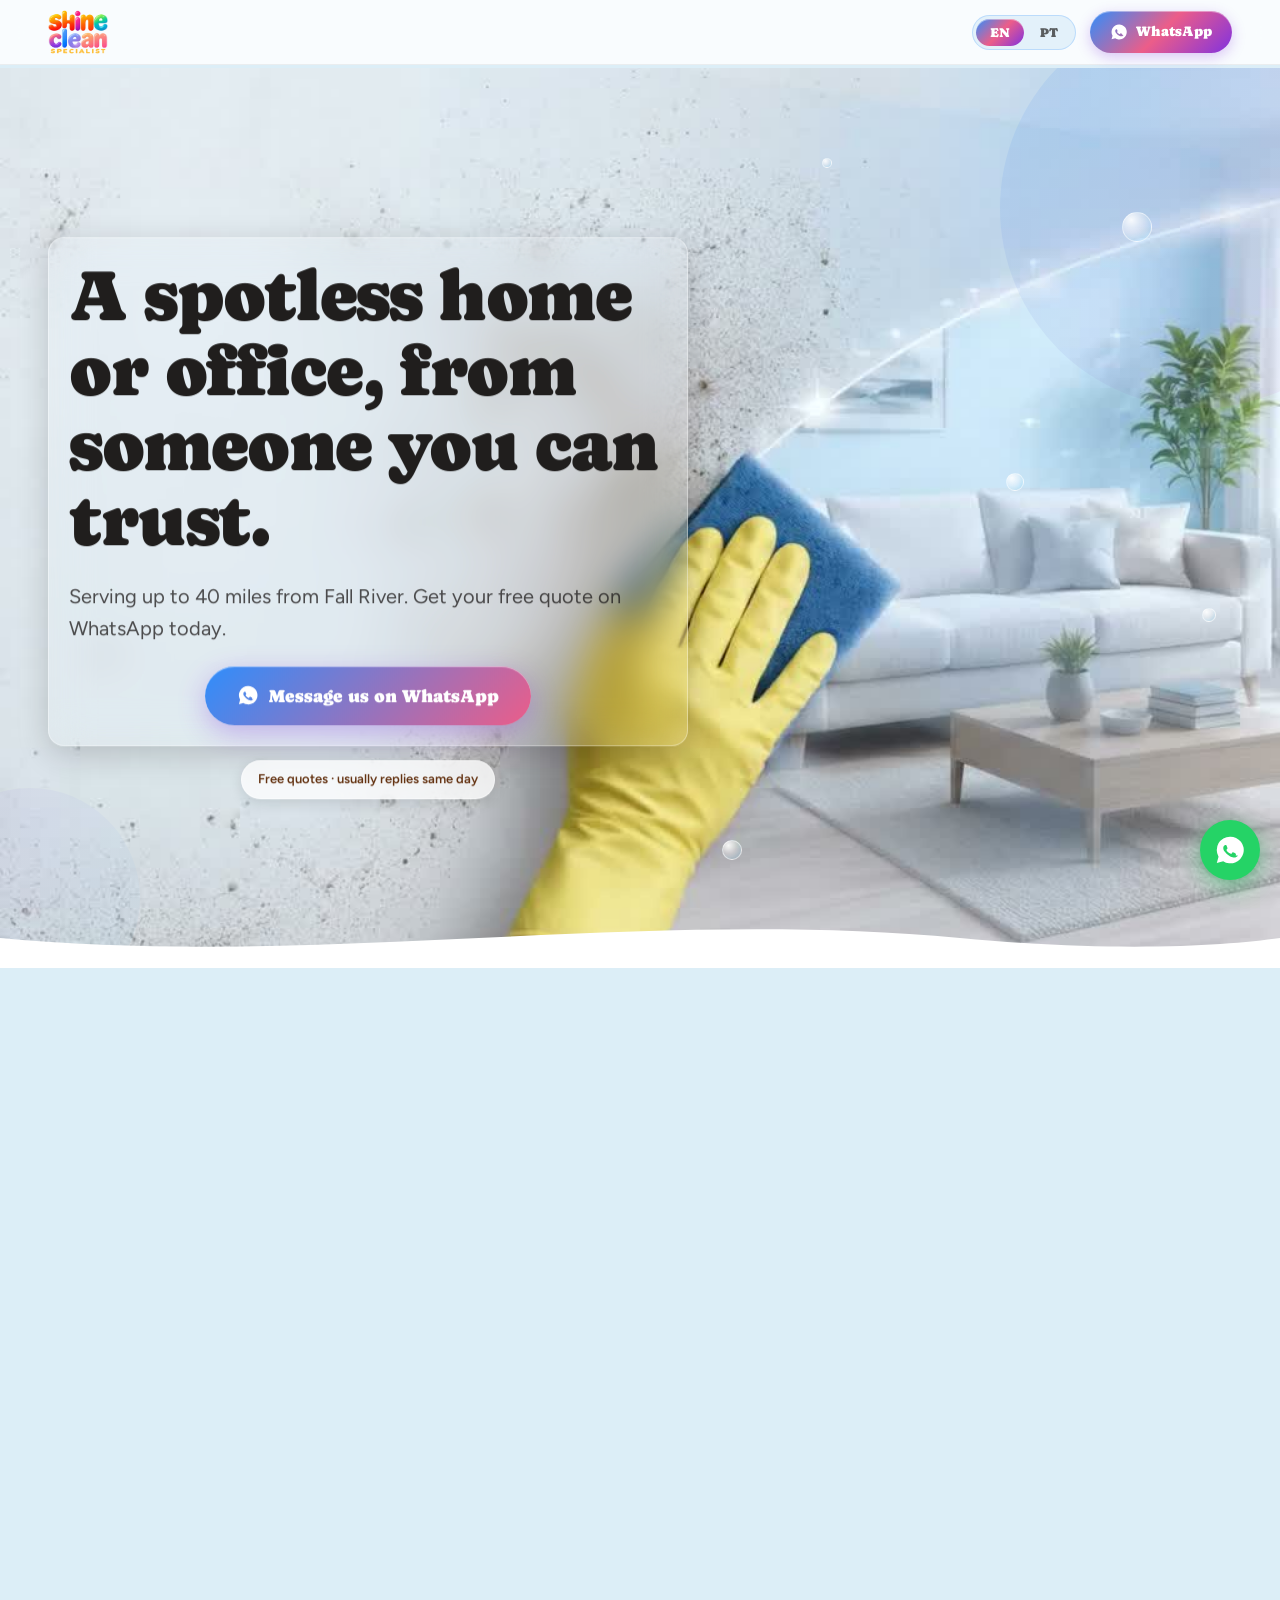
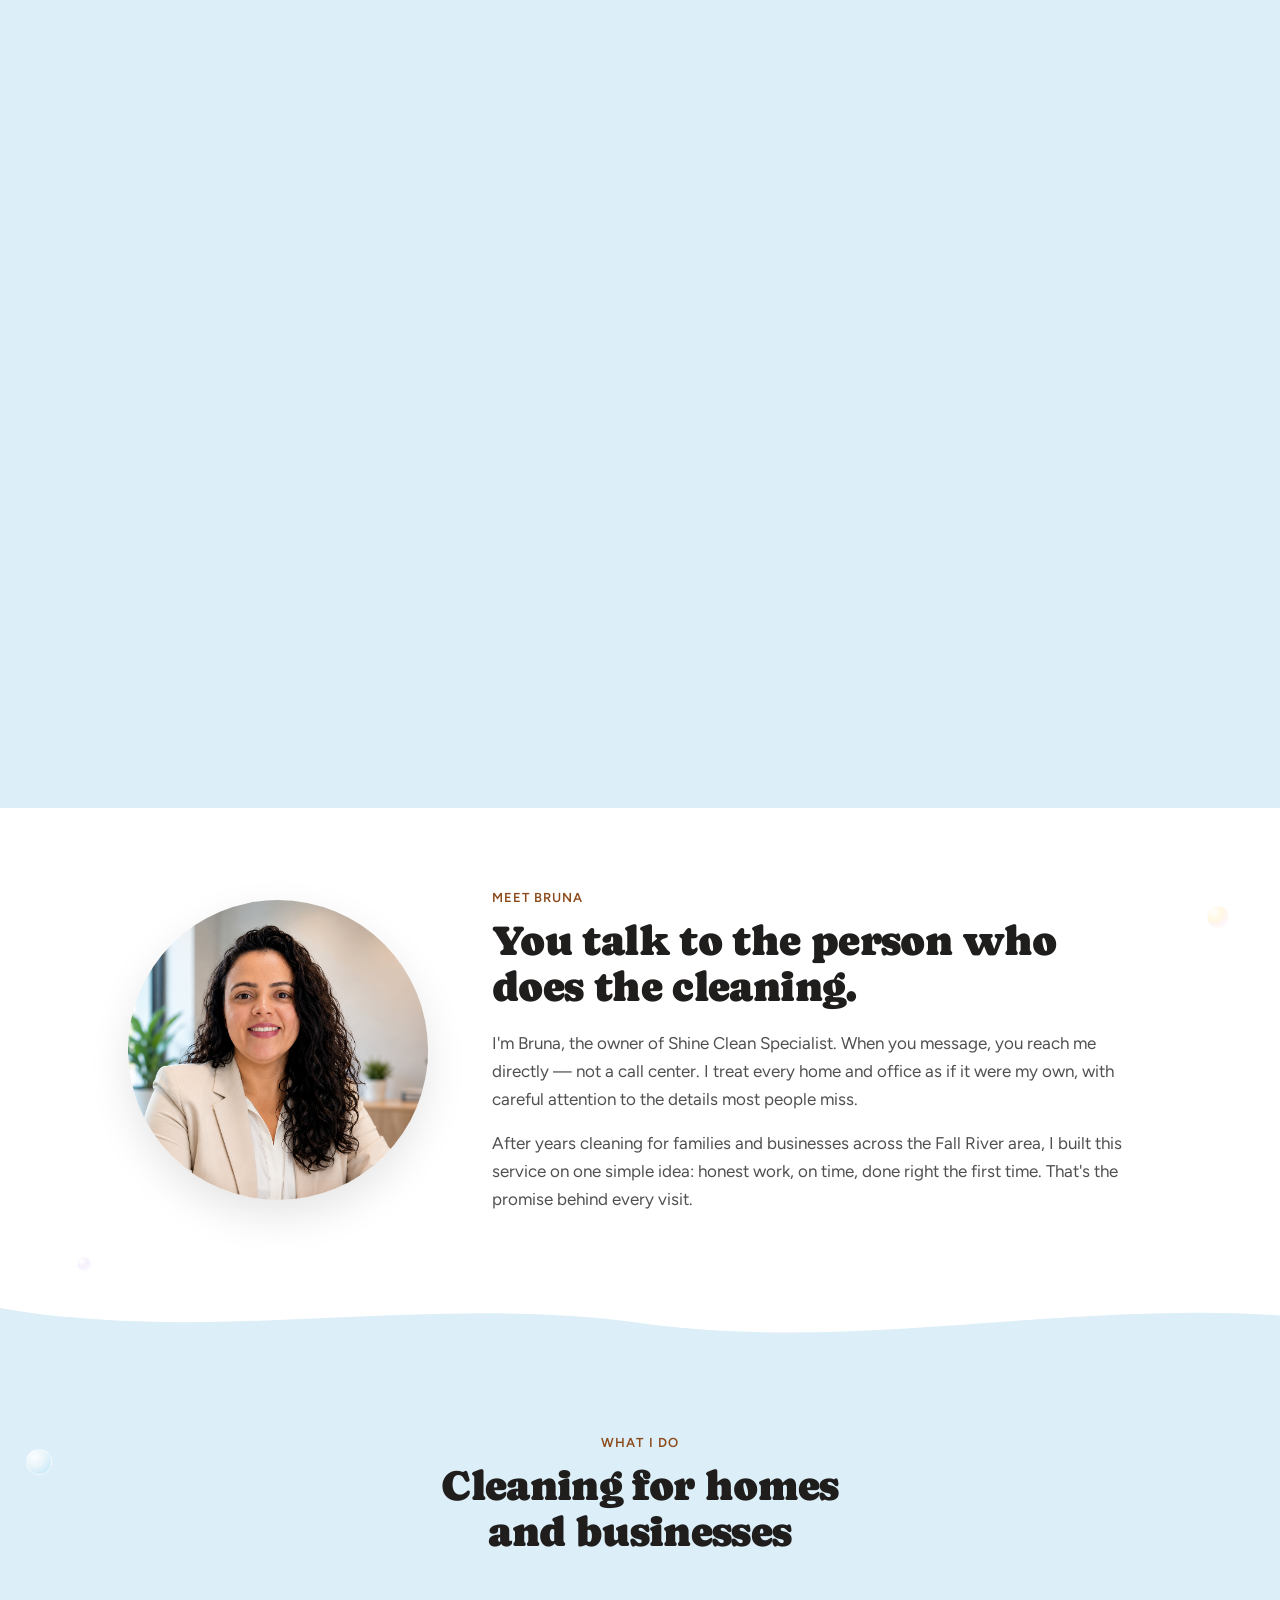
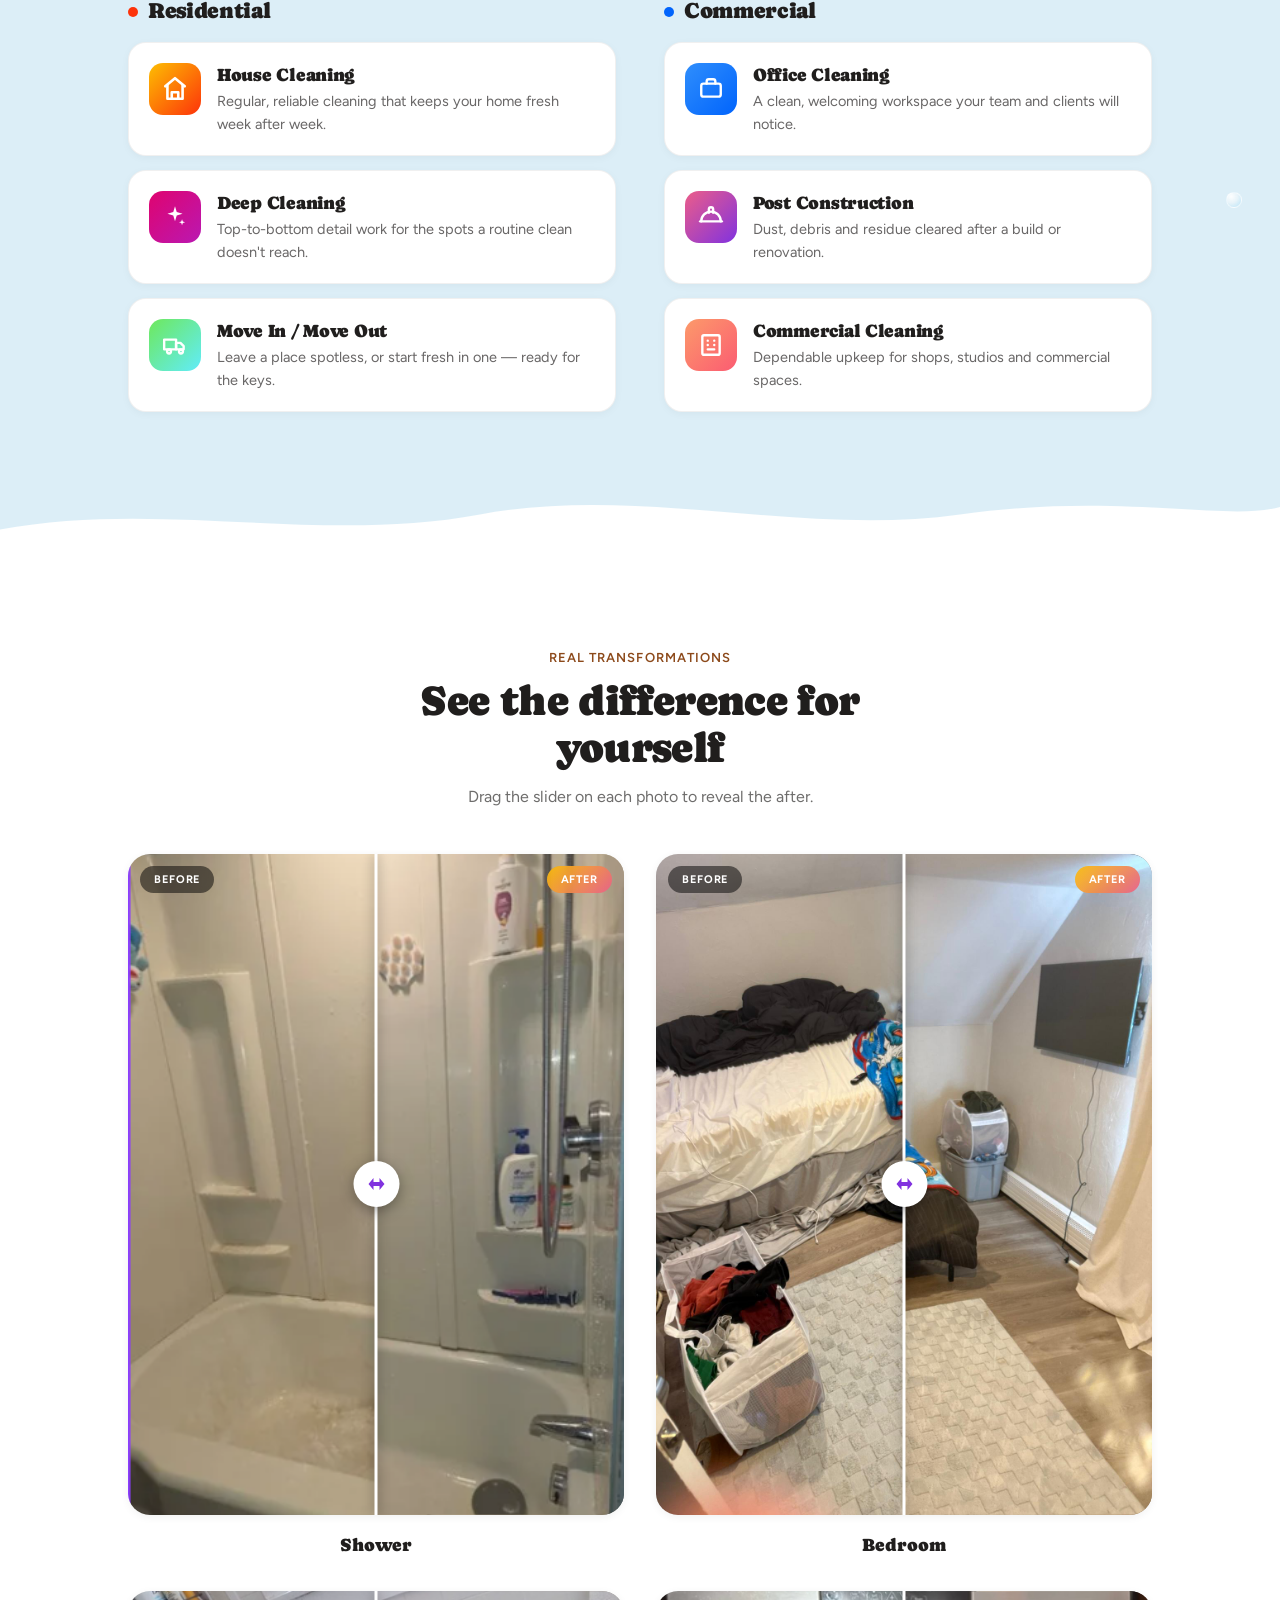
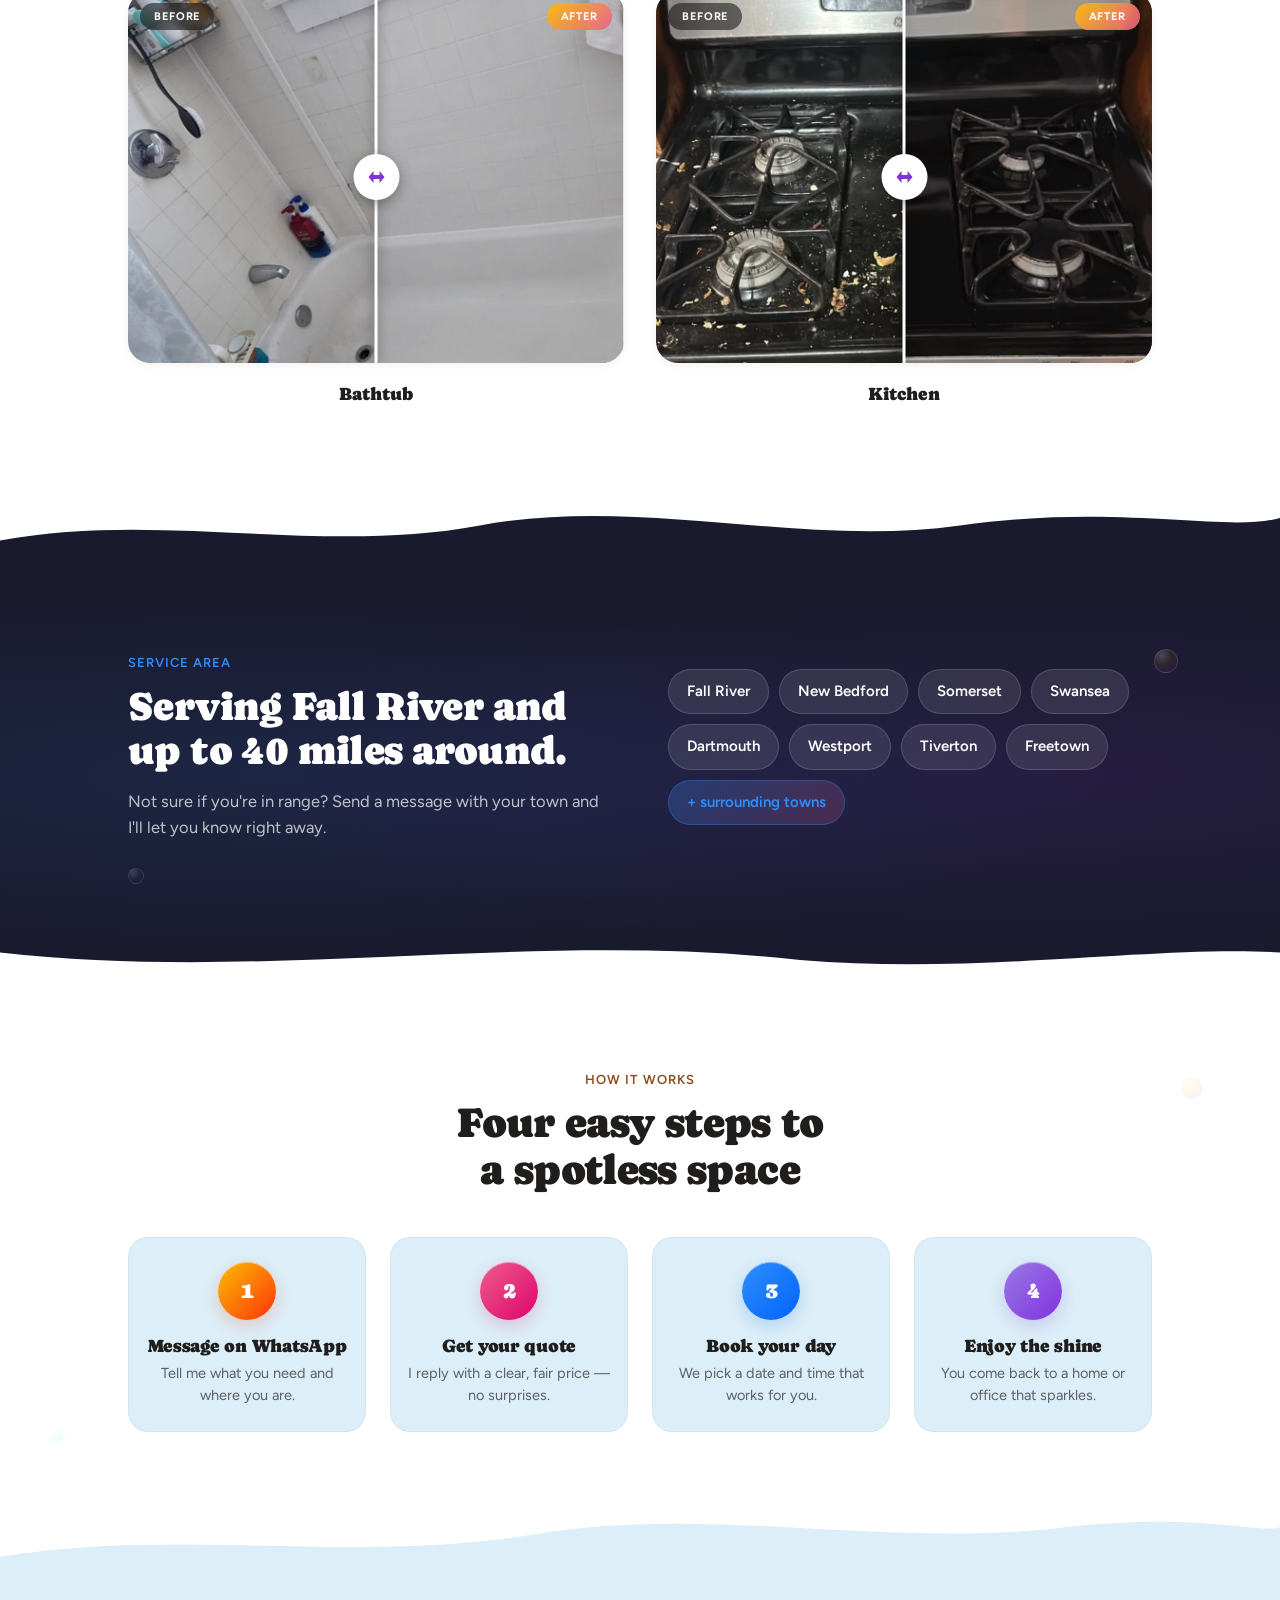
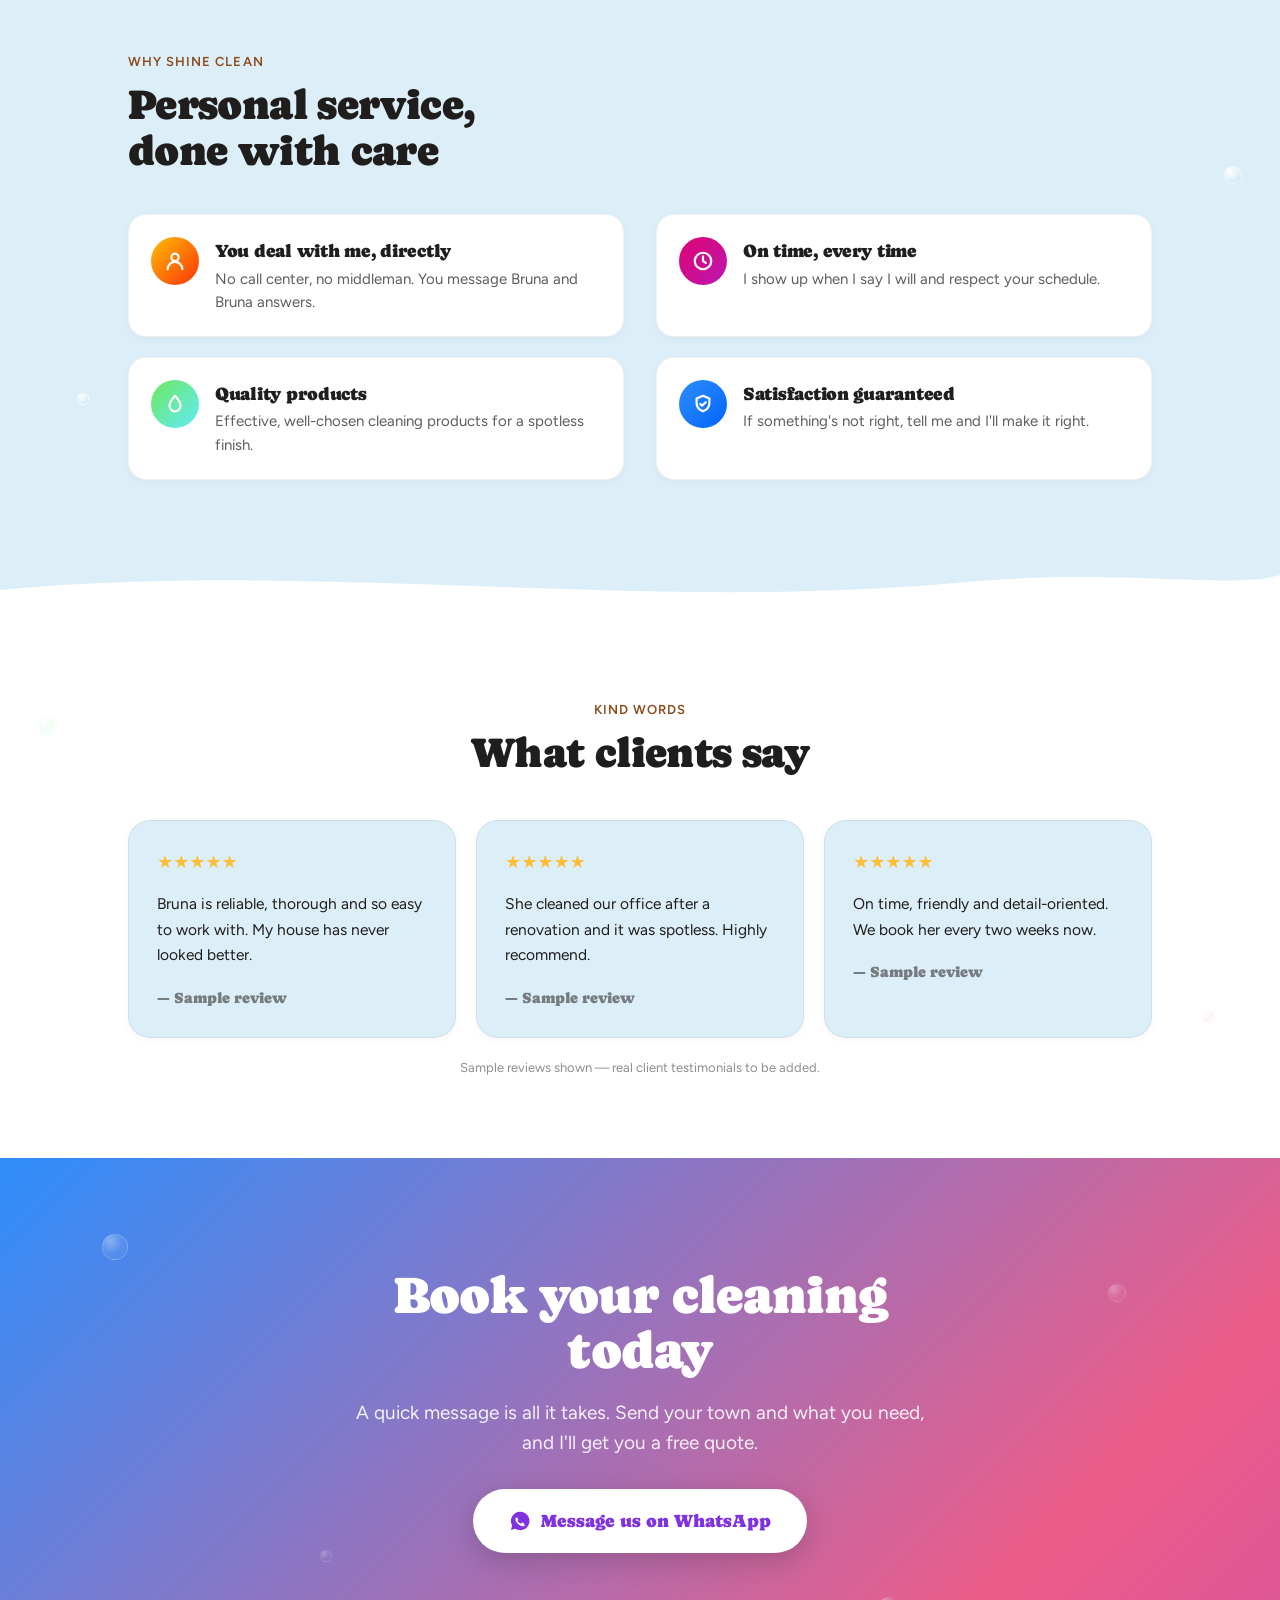
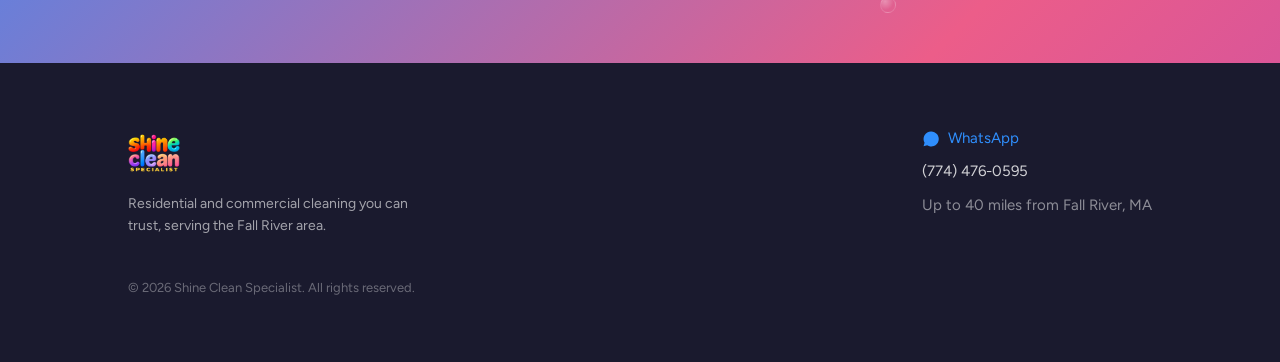
<file: shine-clean-site/index.html>
<!DOCTYPE html>
<html lang="en">
<head>
<meta charset="UTF-8" />
<meta name="viewport" content="width=device-width, initial-scale=1" />
<title>Shine Clean Specialist | House &amp; Office Cleaning in Fall River, MA</title>
<meta name="description" content="Residential and commercial cleaning in Fall River, MA and up to 40 miles around. Deep cleaning, move in/out, office and post-construction cleaning. Get a free quote on WhatsApp." />
<link rel="canonical" href="https://shinecleanner.vercel.app/" />
<link rel="icon" type="image/png" href="uploads/LOGOBRUN-SHINECLEANNER.png" />

<meta property="og:type" content="business.business" />
<meta property="og:title" content="Shine Clean Specialist | Fall River, MA" />
<meta property="og:description" content="Residential and commercial cleaning in Fall River, MA. Free quotes on WhatsApp." />
<meta property="og:image" content="https://shinecleanner.vercel.app/uploads/LOGOBRUN-SHINECLEANNER.png" />
<meta property="og:url" content="https://shinecleanner.vercel.app/" />
<meta name="twitter:card" content="summary" />

<link rel="stylesheet" href="_ds/organic-413876d9-bc78-4ee4-a8d6-60491a8e091c/styles.css" />
<script src="image-slot.js"></script>

<script type="application/ld+json">
{
  "@context": "https://schema.org",
  "@type": "HousekeepingService",
  "name": "Shine Clean Specialist",
  "image": "uploads/LOGOBRUN-SHINECLEANNER.png",
  "telephone": "+1-774-476-0595",
  "areaServed": "Within 40 miles of Fall River, MA",
  "address": { "@type": "PostalAddress", "addressLocality": "Fall River", "addressRegion": "MA", "addressCountry": "US" },
  "url": "https://shinecleanspecialist.com",
  "priceRange": "$$",
  "makesOffer": [
    {"@type":"Offer","itemOffered":{"@type":"Service","name":"House Cleaning"}},
    {"@type":"Offer","itemOffered":{"@type":"Service","name":"Deep Cleaning"}},
    {"@type":"Offer","itemOffered":{"@type":"Service","name":"Move In / Move Out Cleaning"}},
    {"@type":"Offer","itemOffered":{"@type":"Service","name":"Office Cleaning"}},
    {"@type":"Offer","itemOffered":{"@type":"Service","name":"Post Construction Cleaning"}},
    {"@type":"Offer","itemOffered":{"@type":"Service","name":"Commercial Cleaning"}}
  ]
}
</script>

<style>
:root {
  --color-bg: #DCEEF7;
  --color-surface: #E3F1FA;
  --color-divider: rgba(47, 142, 252, 0.22);
}
html { scroll-behavior: smooth; }
@media (prefers-reduced-motion: reduce) { html { scroll-behavior: auto; } }
body { margin: 0; overflow-x: hidden; }
.sc a { color: var(--color-accent-700); text-underline-offset: 3px; }
.sc a:hover { color: var(--color-accent-800); }
@keyframes bub1 { 0%,100% { transform: translateY(0) scale(1); } 50% { transform: translateY(-20px) scale(1.06); } }
@keyframes bub2 { 0%,100% { transform: translateY(0) rotate(0); } 50% { transform: translateY(-14px) rotate(8deg); } }
@keyframes bub3 { 0%,100% { transform: translateY(0) scale(1); } 50% { transform: translateY(-24px) scale(0.94); } }
@keyframes gshift { 0% { background-position: 0% 50%; } 50% { background-position: 100% 50%; } 100% { background-position: 0% 50%; } }
@keyframes fadeUp { from { opacity: 0; transform: translateY(28px); } to { opacity: 1; transform: translateY(0); } }
@keyframes shimmer { 0% { transform: translateX(-100%); } 100% { transform: translateX(100%); } }
.sc .fade-in { opacity: 0; transform: translateY(28px); transition: opacity 0.7s ease, transform 0.7s ease; }
.sc .fade-in.visible { opacity: 1; transform: translateY(0); }
.sc .svc-card { transition: transform 0.25s ease, box-shadow 0.25s ease; }
.sc .svc-card:hover { transform: translateY(-4px); box-shadow: 0 12px 32px rgba(0,0,0,0.1); }
.sc .step-item { transition: transform 0.25s ease; }
.sc .step-item:hover { transform: translateY(-6px); }
.sc .town-pill { transition: transform 0.2s ease, box-shadow 0.2s ease; }
.sc .town-pill:hover { transform: scale(1.06); box-shadow: 0 4px 12px rgba(0,0,0,0.08); }
@media (max-width: 860px) {
  .sc .g2, .sc .g3, .sc .g4, .sc .about-g, .sc .area-g { grid-template-columns: 1fr !important; }
}
@media (max-width: 860px) and (min-width: 561px) {
  .sc .g4 { grid-template-columns: 1fr 1fr !important; }
}


/* The badge and floating bubbles were tuned as warm gold/pink washes
   for the old tan background — translucent warm-on-cool blue reads as
   a muddy, dirty tint. Re-tint them cool/glassy so they read as soap
   bubbles and a clean chip instead, without touching the brand CTA
   gradient itself (kept 100% faithful to the logo). */
#hero span[style*="rgba(253,190,2,0.18)"] {
  background: rgba(255, 255, 255, 0.75) !important;
  box-shadow: 0 1px 4px rgba(47, 142, 252, 0.15);
}
#hero div[style*="animation: bub"],
#services div[style*="animation: bub"],
#why div[style*="animation: bub"] {
  background: radial-gradient(circle at 30% 25%, rgba(255,255,255,0.9), rgba(255,255,255,0.35) 45%, rgba(151,224,255,0.2) 75%, transparent) !important;
  border-color: rgba(255,255,255,0.55) !important;
}
[data-lang-btn] {
  border: 0;
  cursor: pointer;
  font-family: var(--font-heading);
  font-size: 13px;
  padding: 6px 14px;
  border-radius: 999px;
  transition: all .15s;
  background: transparent; color: color-mix(in srgb, var(--color-text) 70%, transparent);
}
[data-lang-btn][aria-pressed="true"] { background: linear-gradient(135deg, #2F8EFC, #EC5D89, #8132DF); color: #fff; box-shadow: inset 0 1px 0 rgba(255,255,255,0.4); }

/* Scroll progress bar — thin candy-gradient stripe pinned above the nav */
#scroll-progress {
  position: fixed; top: 0; left: 0; height: 3px; width: 0%;
  background: linear-gradient(90deg, #2F8EFC, #EC5D89, #8132DF);
  z-index: 100; pointer-events: none;
  transition: width 0.08s linear;
}
@media (prefers-reduced-motion: reduce) { #scroll-progress { transition: none; } }

/* Nav is now position:fixed — reserve space so hero content isn't hidden. */
body { padding-top: 68px; }

/* Hero scroll-scrubbed frame sequence: #hero-scrub is tall so scrolling
   through it drives the frame index; #hero-scrub-sticky pins in place
   for that scroll distance, then releases into the About section. */
#hero-scrub { position: relative; height: 260vh; }
#hero-scrub-sticky {
  position: sticky; top: 0; height: 100vh; height: 100dvh;
  overflow: hidden; background: var(--color-bg);
}
#hero-frame-img {
  position: absolute; inset: 0; width: 100%; height: 100%;
  object-fit: cover; z-index: 0;
}
@media (prefers-reduced-motion: reduce) {
  #hero-scrub { height: auto; }
  #hero-scrub-sticky { position: relative; height: auto; min-height: 100vh; min-height: 100dvh; }
}

/* Floating WhatsApp button — always visible, tap-friendly, doesn't obscure content */
#wa-float {
  position: fixed; bottom: 20px; right: 20px; z-index: 90;
  display: grid; place-items: center;
  width: 60px; height: 60px; border-radius: 999px;
  background: #25D366; color: #fff; text-decoration: none;
  box-shadow: 0 8px 24px rgba(37, 211, 102, 0.45), 0 2px 6px rgba(0,0,0,0.15);
  transition: transform 0.2s ease, box-shadow 0.2s ease;
}
#wa-float:hover {
  transform: translateY(-2px) scale(1.05);
  box-shadow: 0 12px 30px rgba(37, 211, 102, 0.55), 0 4px 10px rgba(0,0,0,0.2);
}
#wa-float:focus-visible { outline: 3px solid #fff; outline-offset: 3px; }
#wa-float svg { width: 32px; height: 32px; fill: #fff; }
@media (prefers-reduced-motion: no-preference) {
  #wa-float {
    animation: wa-pulse 2.6s ease-in-out infinite;
  }
  @keyframes wa-pulse {
    0%, 100% { box-shadow: 0 8px 24px rgba(37, 211, 102, 0.45), 0 2px 6px rgba(0,0,0,0.15), 0 0 0 0 rgba(37, 211, 102, 0.5); }
    70% { box-shadow: 0 8px 24px rgba(37, 211, 102, 0.45), 0 2px 6px rgba(0,0,0,0.15), 0 0 0 14px rgba(37, 211, 102, 0); }
  }
}
@media (max-width: 480px) {
  #wa-float { width: 56px; height: 56px; bottom: 16px; right: 16px; }
  #wa-float svg { width: 28px; height: 28px; }
}

/* Before/After slider */
#transformations .ba-grid { display: grid; grid-template-columns: repeat(2, minmax(0, 1fr)); gap: 32px; }
@media (max-width: 720px) { #transformations .ba-grid { grid-template-columns: 1fr; gap: 24px; } }
.ba-item { display: flex; flex-direction: column; gap: 12px; margin: 0; }
.ba {
  position: relative; overflow: hidden;
  border-radius: 22px;
  box-shadow: 0 2px 8px rgba(0,0,0,0.06);
  cursor: ew-resize; user-select: none;
  touch-action: pan-y;
  background: #eee;
  --pos: 50%;
  transition: box-shadow 0.25s ease;
}
.ba:hover { box-shadow: 0 12px 32px rgba(0,0,0,0.14); }
.ba img { display: block; width: 100%; height: 100%; object-fit: cover; pointer-events: none; }
.ba-layer { position: absolute; inset: 0; }
.ba-after { clip-path: inset(0 0 0 var(--pos)); }
.ba-handle {
  position: absolute; top: 0; bottom: 0;
  left: var(--pos); width: 3px;
  background: #fff;
  box-shadow: 0 0 12px rgba(0,0,0,0.5);
  transform: translateX(-50%);
  pointer-events: none;
}
.ba-knob {
  position: absolute; top: 50%; left: 50%;
  transform: translate(-50%, -50%);
  width: 46px; height: 46px; border-radius: 50%;
  background: #fff;
  box-shadow: 0 4px 14px rgba(0,0,0,0.35);
  display: grid; place-items: center;
  color: #8132DF;
}
.ba-knob svg { width: 24px; height: 24px; fill: currentColor; }
.ba-badge {
  position: absolute; top: 12px;
  padding: 5px 14px; border-radius: 999px;
  font-family: var(--font-body); font-weight: 700;
  font-size: 11px; letter-spacing: 0.08em; text-transform: uppercase;
  color: #fff; pointer-events: none;
  backdrop-filter: blur(6px);
  -webkit-backdrop-filter: blur(6px);
  background: rgba(0,0,0,0.5);
}
.ba-badge-before { left: 12px; }
.ba-badge-after { right: 12px; background: linear-gradient(135deg, rgba(253,190,2,0.9), rgba(236,93,137,0.9)); }
.ba-caption { font-family: var(--font-heading); font-size: 18px; text-align: center; color: var(--color-text); }
</style>
</head>
<body>
<div id="scroll-progress" aria-hidden="true"></div>
<div class="sc" style="color: var(--color-text); font-family: var(--font-body); min-height: 100vh;">

  <!-- NAV -->
  <nav style="position: fixed; top: 0; left: 0; right: 0; z-index: 40; display: flex; align-items: center; justify-content: space-between; gap: 16px; padding: 2px clamp(16px, 4vw, 48px); background: rgba(255,255,255,0.82); backdrop-filter: blur(14px); border-bottom: 1px solid rgba(0,0,0,0.06);">
    <a href="#top" style="display: flex; align-items: center; gap: 10px; text-decoration: none;">
      <img src="uploads/LOGOBRUN-SHINECLEANNER.png" alt="Shine Clean Specialist" style="height: 60px; width: auto; display: block;" />
    </a>
    <div style="display: flex; align-items: center; gap: 14px;">
      <div role="group" aria-label="Language" style="display: inline-flex; padding: 3px; gap: 2px; border-radius: 999px; background: var(--color-surface); border: 1px solid var(--color-divider);">
        <button type="button"  data-lang-btn="en" aria-pressed="true"  type="button">EN</button>
        <button type="button"  data-lang-btn="pt" aria-pressed="false"  type="button">PT</button>
      </div>
      <a href="#" data-wa-href="1" target="_blank" rel="noopener"  style="display: inline-flex; align-items: center; gap: 8px; padding: 10px 20px; border-radius: 999px; color: #fff; font-family: var(--font-heading); font-size: 14px; text-decoration: none; background: linear-gradient(135deg, #2F8EFC, #EC5D89, #8132DF); box-shadow: 0 4px 14px rgba(129,50,223,0.28), inset 0 1px 0 rgba(255,255,255,0.4);">
        <svg viewBox="0 0 24 24" width="18" height="18" fill="currentColor" aria-hidden="true"><path d="M12 2a10 10 0 0 0-8.6 15l-1.3 4.7 4.8-1.3A10 10 0 1 0 12 2zm5.9 14.2c-.25.7-1.45 1.34-2 1.42-.53.08-1.2.11-1.94-.12a15 15 0 0 1-1.76-.65 11.5 11.5 0 0 1-4.4-3.9c-.33-.44-.85-1.28-.85-2.44 0-1.16.6-1.73.82-1.97a.86.86 0 0 1 .62-.29h.44c.14 0 .33-.05.52.4.2.48.66 1.66.72 1.78.06.12.1.26.02.42-.08.16-.12.26-.24.4l-.36.42c-.12.12-.24.25-.1.49.13.24.6.98 1.28 1.59.88.78 1.62 1.02 1.86 1.14.24.12.38.1.52-.06.14-.16.6-.7.76-.94.16-.24.32-.2.54-.12.22.08 1.4.66 1.64.78.24.12.4.18.46.28.06.1.06.58-.19 1.28z"/></svg>
        <span><span data-i18n="navCta"></span></span>
      </a>
    </div>
  </nav>

  <!-- ═══ SECTION 1: HERO — warm cream bg ═══ -->
  <span id="top"></span>
  <section id="hero" style="position: relative;">
    <div id="hero-scrub">
      <div id="hero-scrub-sticky">
        <img id="hero-frame-img" src="uploads/hero-frames/frame-001.jpg" alt="" aria-hidden="true">
        <!-- Decorative gradient circles -->
        <div style="position: absolute; right: -120px; top: -60px; width: 400px; height: 400px; border-radius: 50%; background: linear-gradient(135deg, rgba(47,142,252,0.12), rgba(236,93,137,0.08)); pointer-events: none;"></div>
        <div style="position: absolute; left: -80px; bottom: -40px; width: 220px; height: 220px; border-radius: 50%; background: linear-gradient(135deg, rgba(129,50,223,0.06), rgba(97,236,250,0.06)); pointer-events: none;"></div>
        <!-- Soap bubbles -->
        <div style="position: absolute; right: 10%; top: 16%; width: 30px; height: 30px; border-radius: 50%; background: radial-gradient(circle at 30% 25%, rgba(255,255,255,0.8), rgba(253,190,2,0.15) 40%, rgba(236,93,137,0.1) 70%, rgba(129,50,223,0.06)); border: 1px solid rgba(255,255,255,0.4); animation: bub1 5s ease-in-out infinite; pointer-events: none;"></div>
        <div style="position: absolute; right: 20%; top: 45%; width: 18px; height: 18px; border-radius: 50%; background: radial-gradient(circle at 30% 25%, rgba(255,255,255,0.7), rgba(110,232,91,0.1) 40%, rgba(97,236,250,0.08) 70%, transparent); border: 1px solid rgba(255,255,255,0.3); animation: bub2 6.5s ease-in-out infinite 0.8s; pointer-events: none;"></div>
        <div style="position: absolute; right: 5%; top: 60%; width: 14px; height: 14px; border-radius: 50%; background: radial-gradient(circle at 30% 25%, rgba(255,255,255,0.6), rgba(236,93,137,0.1) 50%, transparent); border: 1px solid rgba(255,255,255,0.25); animation: bub3 7s ease-in-out infinite 1.5s; pointer-events: none;"></div>
        <div style="position: absolute; left: 12%; top: 28%; width: 22px; height: 22px; border-radius: 50%; background: radial-gradient(circle at 30% 25%, rgba(255,255,255,0.7), rgba(129,50,223,0.08) 40%, rgba(97,236,250,0.06) 70%, transparent); border: 1px solid rgba(255,255,255,0.3); animation: bub2 7.5s ease-in-out infinite 0.5s; pointer-events: none;"></div>
        <div style="position: absolute; right: 35%; top: 10%; width: 10px; height: 10px; border-radius: 50%; background: radial-gradient(circle at 30% 25%, rgba(255,255,255,0.7), rgba(253,190,2,0.12) 50%, transparent); border: 1px solid rgba(255,255,255,0.2); animation: bub1 8s ease-in-out infinite 2.2s; pointer-events: none;"></div>
        <div style="position: absolute; right: 42%; bottom: 12%; width: 20px; height: 20px; border-radius: 50%; background: radial-gradient(circle at 30% 25%, rgba(255,255,255,0.65), rgba(253,190,2,0.08) 40%, rgba(236,93,137,0.06) 70%, transparent); border: 1px solid rgba(255,255,255,0.25); animation: bub3 6s ease-in-out infinite 3s; pointer-events: none;"></div>
        <div style="max-width: 1120px; margin: 0 auto; padding: 0 clamp(20px, 5vw, 48px); position: absolute; left: 0; top: 50%; width: 100%; transform: translateY(-50%); z-index: 1;">
          <div style="max-width: 640px; background: rgba(255,255,255,0.16); backdrop-filter: blur(20px) saturate(130%); -webkit-backdrop-filter: blur(20px) saturate(130%); border: 1px solid rgba(255,255,255,0.35); border-radius: 16px; padding: clamp(14px, 2vw, 20px); box-shadow: 0 8px 32px rgba(0,0,0,0.18);">
            <h1 style="font-family: var(--font-heading); font-size: clamp(40px, 6.5vw, 72px); line-height: 1.04; margin: 0; letter-spacing: -0.02em;"><span data-i18n="heroHeadline"></span></h1>
            <p style="font-size: clamp(17px, 2vw, 20px); line-height: 1.6; margin: 22px 0 0; max-width: 46ch; color: color-mix(in srgb, var(--color-text) 78%, transparent);"><span data-i18n="heroSub"></span></p>
            <div style="display: flex; flex-wrap: wrap; gap: 14px; margin-top: 22px; align-items: center; justify-content: center;">
              <a href="#" data-wa-href="1" target="_blank" rel="noopener"  style="display: inline-flex; align-items: center; gap: 10px; padding: 16px 32px; border-radius: 999px; color: #fff; font-family: var(--font-heading); font-size: 18px; text-decoration: none; background: linear-gradient(135deg, #2F8EFC, #EC5D89, #8132DF); background-size: 200% 200%; animation: gshift 4s ease infinite; box-shadow: 0 8px 28px rgba(129,50,223,0.32), inset 0 1px 0 rgba(255,255,255,0.45); position: relative; overflow: hidden;">
                <svg viewBox="0 0 24 24" width="22" height="22" fill="currentColor" aria-hidden="true"><path d="M12 2a10 10 0 0 0-8.6 15l-1.3 4.7 4.8-1.3A10 10 0 1 0 12 2zm5.9 14.2c-.25.7-1.45 1.34-2 1.42-.53.08-1.2.11-1.94-.12a15 15 0 0 1-1.76-.65 11.5 11.5 0 0 1-4.4-3.9c-.33-.44-.85-1.28-.85-2.44 0-1.16.6-1.73.82-1.97a.86.86 0 0 1 .62-.29h.44c.14 0 .33-.05.52.4.2.48.66 1.66.72 1.78.06.12.1.26.02.42-.08.16-.12.26-.24.4l-.36.42c-.12.12-.24.25-.1.49.13.24.6.98 1.28 1.59.88.78 1.62 1.02 1.86 1.14.24.12.38.1.52-.06.14-.16.6-.7.76-.94.16-.24.32-.2.54-.12.22.08 1.4.66 1.64.78.24.12.4.18.46.28.06.1.06.58-.19 1.28z"/></svg>
                <span><span data-i18n="heroCta"></span></span>
              </a>
            </div>
          </div>
          <div style="max-width: 640px; text-align: center; margin-top: 14px;">
            <span data-i18n="heroNote" style="display: inline-flex; align-items: center; padding: 8px 16px; border-radius: 999px; background: rgba(255,255,255,0.75); backdrop-filter: blur(8px); -webkit-backdrop-filter: blur(8px); border: 1px solid rgba(255,255,255,0.45); box-shadow: 0 4px 14px rgba(0,0,0,0.12); font-size: 13px; font-weight: 600; color: var(--color-accent-800);"></span>
          </div>
        </div>
        <!-- Wave divider hero → about -->
        <svg viewBox="0 0 1440 80" preserveAspectRatio="none" style="display: block; width: 100%; height: 60px; position: absolute; left: 0; bottom: 0; z-index: 1;">
          <path d="M0,40 C360,80 720,0 1080,40 C1260,60 1380,50 1440,40 L1440,80 L0,80Z" fill="#ffffff"/>
        </svg>
      </div>
    </div>
  </section>

  <!-- ═══ SECTION 2: ABOUT — white bg ═══ -->
  <section id="about" style="background: #ffffff; position: relative;">
    <div style="position: absolute; right: 4%; top: 18%; width: 22px; height: 22px; border-radius: 50%; background: radial-gradient(circle at 30% 25%, rgba(255,255,255,0.7), rgba(253,190,2,0.12) 40%, rgba(236,93,137,0.06) 70%, transparent); border: 1px solid rgba(255,255,255,0.3); animation: bub2 7s ease-in-out infinite 0.5s; pointer-events: none;"></div>
    <div style="position: absolute; left: 6%; bottom: 15%; width: 14px; height: 14px; border-radius: 50%; background: radial-gradient(circle at 30% 25%, rgba(255,255,255,0.6), rgba(129,50,223,0.08) 50%, transparent); border: 1px solid rgba(255,255,255,0.2); animation: bub1 6s ease-in-out infinite 1.8s; pointer-events: none;"></div>
    <div class="about-g fade-in" style="max-width: 1120px; margin: 0 auto; padding: clamp(48px, 7vw, 80px) clamp(20px, 5vw, 48px); display: grid; grid-template-columns: 300px minmax(0,1fr); gap: clamp(28px, 5vw, 64px); align-items: center;">
      <figure style="margin: 0; width: min(300px, 100%); aspect-ratio: 1; border-radius: 999px; overflow: hidden; box-shadow: 0 16px 40px rgba(0,0,0,0.1); justify-self: center;">
        <img src="uploads/Bruna.png" alt="Bruna — owner of Shine Clean Specialist" loading="lazy" decoding="async" style="width:100%;height:100%;object-fit:cover;object-position:center 28%;display:block;">
      </figure>
      <div>
        <span style="display: block; font-size: 13px; letter-spacing: 0.08em; text-transform: uppercase; font-weight: 600; color: var(--color-accent-700); margin-bottom: 10px;"><span data-i18n="aboutKicker"></span></span>
        <h2 style="font-family: var(--font-heading); font-size: clamp(28px, 3.5vw, 42px); line-height: 1.1; margin: 0 0 18px; letter-spacing: -0.015em;"><span data-i18n="aboutTitle"></span></h2>
        <p style="font-size: 17px; line-height: 1.65; margin: 0 0 16px; color: color-mix(in srgb, var(--color-text) 78%, transparent);"><span data-i18n="aboutP1"></span></p>
        <p style="font-size: 17px; line-height: 1.65; margin: 0; color: color-mix(in srgb, var(--color-text) 78%, transparent);"><span data-i18n="aboutP2"></span></p>
      </div>
    </div>
    <!-- Wave divider about → services -->
    <svg viewBox="0 0 1440 80" preserveAspectRatio="none" style="display: block; width: 100%; height: 60px;">
      <path d="M0,20 C240,70 480,0 720,40 C960,80 1200,10 1440,30 L1440,80 L0,80Z" fill="var(--color-bg)"/>
    </svg>
  </section>

  <!-- ═══ SECTION 3: SERVICES — cream bg ═══ -->
  <section id="services" style="background: var(--color-bg); position: relative;">
    <div style="position: absolute; left: 2%; top: 12%; width: 26px; height: 26px; border-radius: 50%; background: radial-gradient(circle at 30% 25%, rgba(255,255,255,0.7), rgba(110,232,91,0.1) 40%, rgba(97,236,250,0.06) 70%, transparent); border: 1px solid rgba(255,255,255,0.3); animation: bub3 6.5s ease-in-out infinite; pointer-events: none;"></div>
    <div style="position: absolute; right: 3%; top: 55%; width: 16px; height: 16px; border-radius: 50%; background: radial-gradient(circle at 30% 25%, rgba(255,255,255,0.6), rgba(236,93,137,0.08) 50%, transparent); border: 1px solid rgba(255,255,255,0.25); animation: bub1 7.5s ease-in-out infinite 1.2s; pointer-events: none;"></div>
    <div style="max-width: 1120px; margin: 0 auto; padding: clamp(48px, 7vw, 80px) clamp(20px, 5vw, 48px);">
      <div class="fade-in" style="text-align: center; max-width: 40ch; margin: 0 auto 44px;">
        <span style="display: block; font-size: 13px; letter-spacing: 0.08em; text-transform: uppercase; font-weight: 600; color: var(--color-accent-700); margin-bottom: 10px;"><span data-i18n="svcKicker"></span></span>
        <h2 style="font-family: var(--font-heading); font-size: clamp(28px, 3.5vw, 42px); line-height: 1.1; margin: 0; letter-spacing: -0.015em;"><span data-i18n="svcTitle"></span></h2>
      </div>
      <div class="g2 fade-in" style="display: grid; grid-template-columns: 1fr 1fr; gap: clamp(24px, 4vw, 48px);">
        <div>
          <h3 style="font-family: var(--font-heading); font-size: 22px; margin: 0 0 18px; display: flex; align-items: center; gap: 10px;"><span style="width: 10px; height: 10px; border-radius: 50%; background: #FD330A;"></span><span data-i18n="svcResidential"></span></h3>
          <div style="display: grid; gap: 14px;">
            <div class="svc-card" style="display: grid; grid-template-columns: 52px 1fr; gap: 16px; align-items: start; background: #ffffff; border: 1px solid rgba(0,0,0,0.06); border-radius: 18px; padding: 20px; box-shadow: 0 2px 8px rgba(0,0,0,0.04);">
              <span style="display: grid; place-items: center; width: 52px; height: 52px; border-radius: 14px; background: linear-gradient(135deg, #FDBE02, #FD330A); color: #fff;"><svg viewBox="0 0 24 24" width="26" height="26" fill="none" stroke="currentColor" stroke-width="2.4" stroke-linecap="round" stroke-linejoin="round"><path d="M3 9.5 12 2l9 7.5"/><path d="M5 8.5V21h14V8.5"/><path d="M9 21v-6h6v6"/></svg></span>
              <div><h4 style="font-family: var(--font-heading); font-size: 18px; margin: 2px 0 5px;"><span data-i18n="s1t"></span></h4><p style="font-size: 14.5px; line-height: 1.55; margin: 0; color: color-mix(in srgb, var(--color-text) 68%, transparent);"><span data-i18n="s1d"></span></p></div>
            </div>
            <div class="svc-card" style="display: grid; grid-template-columns: 52px 1fr; gap: 16px; align-items: start; background: #ffffff; border: 1px solid rgba(0,0,0,0.06); border-radius: 18px; padding: 20px; box-shadow: 0 2px 8px rgba(0,0,0,0.04);">
              <span style="display: grid; place-items: center; width: 52px; height: 52px; border-radius: 14px; background: linear-gradient(135deg, #DF046F, #BA18B2); color: #fff;"><svg viewBox="0 0 24 24" width="26" height="26" fill="currentColor" aria-hidden="true"><path d="M12 2l1.6 5.4L19 9l-5.4 1.6L12 16l-1.6-5.4L5 9l5.4-1.6z"/><path d="M18.5 14l.7 2.1 2.1.7-2.1.7-.7 2.1-.7-2.1-2.1-.7 2.1-.7z"/></svg></span>
              <div><h4 style="font-family: var(--font-heading); font-size: 18px; margin: 2px 0 5px;"><span data-i18n="s2t"></span></h4><p style="font-size: 14.5px; line-height: 1.55; margin: 0; color: color-mix(in srgb, var(--color-text) 68%, transparent);"><span data-i18n="s2d"></span></p></div>
            </div>
            <div class="svc-card" style="display: grid; grid-template-columns: 52px 1fr; gap: 16px; align-items: start; background: #ffffff; border: 1px solid rgba(0,0,0,0.06); border-radius: 18px; padding: 20px; box-shadow: 0 2px 8px rgba(0,0,0,0.04);">
              <span style="display: grid; place-items: center; width: 52px; height: 52px; border-radius: 14px; background: linear-gradient(135deg, #6EE85B, #61ECFA); color: #fff;"><svg viewBox="0 0 24 24" width="26" height="26" fill="none" stroke="currentColor" stroke-width="2.2" stroke-linecap="round" stroke-linejoin="round"><path d="M2 7h11v9H2z"/><path d="M13 10h4l3 3v3h-7z"/><circle cx="6.5" cy="18" r="1.8"/><circle cx="17.5" cy="18" r="1.8"/></svg></span>
              <div><h4 style="font-family: var(--font-heading); font-size: 18px; margin: 2px 0 5px;"><span data-i18n="s3t"></span></h4><p style="font-size: 14.5px; line-height: 1.55; margin: 0; color: color-mix(in srgb, var(--color-text) 68%, transparent);"><span data-i18n="s3d"></span></p></div>
            </div>
          </div>
        </div>
        <div>
          <h3 style="font-family: var(--font-heading); font-size: 22px; margin: 0 0 18px; display: flex; align-items: center; gap: 10px;"><span style="width: 10px; height: 10px; border-radius: 50%; background: #0164FC;"></span><span data-i18n="svcCommercial"></span></h3>
          <div style="display: grid; gap: 14px;">
            <div class="svc-card" style="display: grid; grid-template-columns: 52px 1fr; gap: 16px; align-items: start; background: #ffffff; border: 1px solid rgba(0,0,0,0.06); border-radius: 18px; padding: 20px; box-shadow: 0 2px 8px rgba(0,0,0,0.04);">
              <span style="display: grid; place-items: center; width: 52px; height: 52px; border-radius: 14px; background: linear-gradient(135deg, #2F8EFC, #0164FC); color: #fff;"><svg viewBox="0 0 24 24" width="26" height="26" fill="none" stroke="currentColor" stroke-width="2.2" stroke-linecap="round" stroke-linejoin="round"><rect x="3" y="7" width="18" height="12" rx="2"/><path d="M8 7V5a2 2 0 0 1 2-2h4a2 2 0 0 1 2 2v2"/></svg></span>
              <div><h4 style="font-family: var(--font-heading); font-size: 18px; margin: 2px 0 5px;"><span data-i18n="s4t"></span></h4><p style="font-size: 14.5px; line-height: 1.55; margin: 0; color: color-mix(in srgb, var(--color-text) 68%, transparent);"><span data-i18n="s4d"></span></p></div>
            </div>
            <div class="svc-card" style="display: grid; grid-template-columns: 52px 1fr; gap: 16px; align-items: start; background: #ffffff; border: 1px solid rgba(0,0,0,0.06); border-radius: 18px; padding: 20px; box-shadow: 0 2px 8px rgba(0,0,0,0.04);">
              <span style="display: grid; place-items: center; width: 52px; height: 52px; border-radius: 14px; background: linear-gradient(135deg, #EC5D89, #8132DF); color: #fff;"><svg viewBox="0 0 24 24" width="26" height="26" fill="none" stroke="currentColor" stroke-width="2.2" stroke-linecap="round" stroke-linejoin="round"><path d="M3 16a9 9 0 0 1 18 0"/><path d="M2 16h20"/><path d="M10 8V5a2 2 0 0 1 4 0v3"/></svg></span>
              <div><h4 style="font-family: var(--font-heading); font-size: 18px; margin: 2px 0 5px;"><span data-i18n="s5t"></span></h4><p style="font-size: 14.5px; line-height: 1.55; margin: 0; color: color-mix(in srgb, var(--color-text) 68%, transparent);"><span data-i18n="s5d"></span></p></div>
            </div>
            <div class="svc-card" style="display: grid; grid-template-columns: 52px 1fr; gap: 16px; align-items: start; background: #ffffff; border: 1px solid rgba(0,0,0,0.06); border-radius: 18px; padding: 20px; box-shadow: 0 2px 8px rgba(0,0,0,0.04);">
              <span style="display: grid; place-items: center; width: 52px; height: 52px; border-radius: 14px; background: linear-gradient(135deg, #FC9A6A, #FB5C72); color: #fff;"><svg viewBox="0 0 24 24" width="26" height="26" fill="none" stroke="currentColor" stroke-width="2.2" stroke-linecap="round" stroke-linejoin="round"><rect x="4" y="3" width="16" height="18" rx="1.5"/><path d="M9 8h.01M15 8h.01M9 12h.01M15 12h.01M9 16h6"/></svg></span>
              <div><h4 style="font-family: var(--font-heading); font-size: 18px; margin: 2px 0 5px;"><span data-i18n="s6t"></span></h4><p style="font-size: 14.5px; line-height: 1.55; margin: 0; color: color-mix(in srgb, var(--color-text) 68%, transparent);"><span data-i18n="s6d"></span></p></div>
            </div>
          </div>
        </div>
      </div>
    </div>
    <!-- Wave divider services → area -->
    <svg viewBox="0 0 1440 80" preserveAspectRatio="none" style="display: block; width: 100%; height: 60px;">
      <path d="M0,50 C180,10 360,70 540,30 C720,-10 900,60 1080,30 C1260,0 1380,40 1440,20 L1440,80 L0,80Z" fill="#ffffff"/>
    </svg>
  </section>
<section id="transformations" style="background:#ffffff; position:relative;">
  <div style="max-width: 1120px; margin: 0 auto; padding: clamp(56px, 8vw, 96px) clamp(20px, 5vw, 48px);">
    <div class="fade-in" style="text-align: center; max-width: 44ch; margin: 0 auto 44px;">
      <span style="display:block;font-size:13px;letter-spacing:.08em;text-transform:uppercase;font-weight:600;color:var(--color-accent-700);margin-bottom:10px;"><span data-i18n="baKicker"></span></span>
      <h2 style="font-family:var(--font-heading);font-size:clamp(28px,3.5vw,42px);line-height:1.1;margin:0 0 14px;letter-spacing:-.015em;"><span data-i18n="baTitle"></span></h2>
      <p style="font-size:16px;margin:0;color:color-mix(in srgb, var(--color-text) 65%, transparent);"><span data-i18n="baSub"></span></p>
    </div>
    <div class="ba-grid fade-in">
      
      <figure class="ba-item">
        <div class="ba" style="aspect-ratio:3/4;">
          <div class="ba-layer"><img src="uploads/antes-banheiro2.png" alt="" loading="lazy" decoding="async"></div>
          <div class="ba-layer ba-after"><img src="uploads/depois-banheiro2.png" alt="" loading="lazy" decoding="async"></div>
          <span class="ba-badge ba-badge-before" data-i18n="baLabelBefore"></span>
          <span class="ba-badge ba-badge-after" data-i18n="baLabelAfter"></span>
          <div class="ba-handle"><div class="ba-knob" aria-hidden="true"><svg viewBox="0 0 24 24"><path d="M9 6l-5 6 5 6v-4h6v4l5-6-5-6v4H9z"/></svg></div></div>
        </div>
        <figcaption class="ba-caption" data-i18n="baPair-banheiro2"></figcaption>
      </figure>
      <figure class="ba-item">
        <div class="ba" style="aspect-ratio:3/4;">
          <div class="ba-layer"><img src="uploads/antes-quarto.jpeg" alt="" loading="lazy" decoding="async"></div>
          <div class="ba-layer ba-after"><img src="uploads/depois-quarto.jpeg" alt="" loading="lazy" decoding="async"></div>
          <span class="ba-badge ba-badge-before" data-i18n="baLabelBefore"></span>
          <span class="ba-badge ba-badge-after" data-i18n="baLabelAfter"></span>
          <div class="ba-handle"><div class="ba-knob" aria-hidden="true"><svg viewBox="0 0 24 24"><path d="M9 6l-5 6 5 6v-4h6v4l5-6-5-6v4H9z"/></svg></div></div>
        </div>
        <figcaption class="ba-caption" data-i18n="baPair-quarto"></figcaption>
      </figure>
      <figure class="ba-item">
        <div class="ba" style="aspect-ratio:4/3;">
          <div class="ba-layer"><img src="uploads/antes-banheiro1.png" alt="" loading="lazy" decoding="async"></div>
          <div class="ba-layer ba-after"><img src="uploads/depois-banheiro1.png" alt="" loading="lazy" decoding="async"></div>
          <span class="ba-badge ba-badge-before" data-i18n="baLabelBefore"></span>
          <span class="ba-badge ba-badge-after" data-i18n="baLabelAfter"></span>
          <div class="ba-handle"><div class="ba-knob" aria-hidden="true"><svg viewBox="0 0 24 24"><path d="M9 6l-5 6 5 6v-4h6v4l5-6-5-6v4H9z"/></svg></div></div>
        </div>
        <figcaption class="ba-caption" data-i18n="baPair-banheiro1"></figcaption>
      </figure>
      <figure class="ba-item">
        <div class="ba" style="aspect-ratio:4/3;">
          <div class="ba-layer"><img src="uploads/antes-cozinha.png" alt="" loading="lazy" decoding="async"></div>
          <div class="ba-layer ba-after"><img src="uploads/depois-cozinha.png" alt="" loading="lazy" decoding="async"></div>
          <span class="ba-badge ba-badge-before" data-i18n="baLabelBefore"></span>
          <span class="ba-badge ba-badge-after" data-i18n="baLabelAfter"></span>
          <div class="ba-handle"><div class="ba-knob" aria-hidden="true"><svg viewBox="0 0 24 24"><path d="M9 6l-5 6 5 6v-4h6v4l5-6-5-6v4H9z"/></svg></div></div>
        </div>
        <figcaption class="ba-caption" data-i18n="baPair-cozinha"></figcaption>
      </figure>
    </div>
  </div>
  <svg viewBox="0 0 1440 80" preserveAspectRatio="none" style="display:block;width:100%;height:60px;">
    <path d="M0,50 C180,10 360,70 540,30 C720,-10 900,60 1080,30 C1260,0 1380,40 1440,20 L1440,80 L0,80Z" fill="#1a1a2e"/>
  </svg>
</section>


  <!-- ═══ SECTION 4: SERVICE AREA — dark bg ═══ -->
  <section id="area" style="background: #1a1a2e; color: #fff; position: relative; overflow: hidden;">
    <!-- Subtle gradient overlay -->
    <div style="position: absolute; inset: 0; background: radial-gradient(ellipse at 20% 50%, rgba(47,142,252,0.1) 0%, transparent 60%), radial-gradient(ellipse at 80% 50%, rgba(129,50,223,0.1) 0%, transparent 60%); pointer-events: none;"></div>
    <!-- Bubbles on dark -->
    <div style="position: absolute; right: 8%; top: 20%; width: 24px; height: 24px; border-radius: 50%; background: radial-gradient(circle at 30% 25%, rgba(255,255,255,0.2), rgba(253,190,2,0.08) 40%, rgba(236,93,137,0.05) 70%, transparent); border: 1px solid rgba(255,255,255,0.12); animation: bub1 6s ease-in-out infinite; pointer-events: none;"></div>
    <div style="position: absolute; left: 10%; bottom: 25%; width: 16px; height: 16px; border-radius: 50%; background: radial-gradient(circle at 30% 25%, rgba(255,255,255,0.15), rgba(129,50,223,0.06) 50%, transparent); border: 1px solid rgba(255,255,255,0.1); animation: bub2 7s ease-in-out infinite 1s; pointer-events: none;"></div>
    <div class="area-g fade-in" style="max-width: 1120px; margin: 0 auto; padding: clamp(56px, 8vw, 90px) clamp(20px, 5vw, 48px); display: grid; grid-template-columns: minmax(0,1fr) minmax(0,1fr); gap: clamp(28px, 5vw, 56px); align-items: center; position: relative; z-index: 1;">
      <div>
        <span style="display: block; font-size: 13px; letter-spacing: 0.08em; text-transform: uppercase; font-weight: 600; color: #2F8EFC; margin-bottom: 10px;"><span data-i18n="areaKicker"></span></span>
        <h2 style="font-family: var(--font-heading); font-size: clamp(28px, 3.5vw, 40px); line-height: 1.1; margin: 0 0 16px; letter-spacing: -0.015em; color: #fff;"><span data-i18n="areaTitle"></span></h2>
        <p style="font-size: 16.5px; line-height: 1.6; margin: 0; color: rgba(255,255,255,0.72);"><span data-i18n="areaSub"></span></p>
      </div>
      <div style="display: flex; flex-wrap: wrap; gap: 10px;">
        <span class="town-pill" style="padding: 10px 18px; border-radius: 999px; background: rgba(255,255,255,0.1); border: 1px solid rgba(255,255,255,0.15); font-size: 15px; font-weight: 600; color: #fff; cursor: default;">Fall River</span>
        <span class="town-pill" style="padding: 10px 18px; border-radius: 999px; background: rgba(255,255,255,0.1); border: 1px solid rgba(255,255,255,0.15); font-size: 15px; font-weight: 600; color: #fff; cursor: default;">New Bedford</span>
        <span class="town-pill" style="padding: 10px 18px; border-radius: 999px; background: rgba(255,255,255,0.1); border: 1px solid rgba(255,255,255,0.15); font-size: 15px; font-weight: 600; color: #fff; cursor: default;">Somerset</span>
        <span class="town-pill" style="padding: 10px 18px; border-radius: 999px; background: rgba(255,255,255,0.1); border: 1px solid rgba(255,255,255,0.15); font-size: 15px; font-weight: 600; color: #fff; cursor: default;">Swansea</span>
        <span class="town-pill" style="padding: 10px 18px; border-radius: 999px; background: rgba(255,255,255,0.1); border: 1px solid rgba(255,255,255,0.15); font-size: 15px; font-weight: 600; color: #fff; cursor: default;">Dartmouth</span>
        <span class="town-pill" style="padding: 10px 18px; border-radius: 999px; background: rgba(255,255,255,0.1); border: 1px solid rgba(255,255,255,0.15); font-size: 15px; font-weight: 600; color: #fff; cursor: default;">Westport</span>
        <span class="town-pill" style="padding: 10px 18px; border-radius: 999px; background: rgba(255,255,255,0.1); border: 1px solid rgba(255,255,255,0.15); font-size: 15px; font-weight: 600; color: #fff; cursor: default;">Tiverton</span>
        <span class="town-pill" style="padding: 10px 18px; border-radius: 999px; background: rgba(255,255,255,0.1); border: 1px solid rgba(255,255,255,0.15); font-size: 15px; font-weight: 600; color: #fff; cursor: default;">Freetown</span>
        <span style="padding: 10px 18px; border-radius: 999px; background: linear-gradient(135deg, rgba(47,142,252,0.25), rgba(236,93,137,0.2)); border: 1px solid rgba(47,142,252,0.3); font-size: 15px; font-weight: 600; color: #2F8EFC;"><span data-i18n="areaMore"></span></span>
      </div>
    </div>
    <!-- Wave divider area → how -->
    <svg viewBox="0 0 1440 80" preserveAspectRatio="none" style="display: block; width: 100%; height: 60px;">
      <path d="M0,30 C300,70 600,0 900,40 C1100,60 1300,20 1440,30 L1440,80 L0,80Z" fill="#ffffff"/>
    </svg>
  </section>

  <!-- ═══ SECTION 5: HOW IT WORKS — white bg ═══ -->
  <section id="how" style="background: #ffffff; position: relative;">
    <div style="position: absolute; right: 6%; top: 15%; width: 22px; height: 22px; border-radius: 50%; background: radial-gradient(circle at 30% 25%, rgba(255,255,255,0.7), rgba(253,190,2,0.1) 40%, rgba(129,50,223,0.06) 70%, transparent); border: 1px solid rgba(255,255,255,0.3); animation: bub1 5.5s ease-in-out infinite 0.3s; pointer-events: none;"></div>
    <div style="position: absolute; left: 4%; bottom: 22%; width: 15px; height: 15px; border-radius: 50%; background: radial-gradient(circle at 30% 25%, rgba(255,255,255,0.6), rgba(97,236,250,0.1) 50%, transparent); border: 1px solid rgba(255,255,255,0.25); animation: bub3 7s ease-in-out infinite 1.5s; pointer-events: none;"></div>
    <div style="max-width: 1120px; margin: 0 auto; padding: clamp(48px, 7vw, 80px) clamp(20px, 5vw, 48px);">
      <div class="fade-in" style="text-align: center; max-width: 40ch; margin: 0 auto 44px;">
        <span style="display: block; font-size: 13px; letter-spacing: 0.08em; text-transform: uppercase; font-weight: 600; color: var(--color-accent-700); margin-bottom: 10px;"><span data-i18n="howKicker"></span></span>
        <h2 style="font-family: var(--font-heading); font-size: clamp(28px, 3.5vw, 42px); line-height: 1.1; margin: 0; letter-spacing: -0.015em;"><span data-i18n="howTitle"></span></h2>
      </div>
      <div class="g4 fade-in" style="display: grid; grid-template-columns: repeat(4, 1fr); gap: 24px;">
        <div class="step-item" style="text-align: center; padding: 24px 16px; border-radius: 20px; background: var(--color-bg); border: 1px solid rgba(0,0,0,0.04);">
          <span style="display: inline-grid; place-items: center; width: 58px; height: 58px; border-radius: 999px; color: #fff; font-family: var(--font-heading); font-size: 22px; background: linear-gradient(135deg, #FDBE02, #FD330A); box-shadow: 0 6px 16px rgba(253,51,10,0.2), inset 0 1px 0 rgba(255,255,255,0.4);">1</span>
          <h4 style="font-family: var(--font-heading); font-size: 18px; margin: 16px 0 6px;"><span data-i18n="h1t"></span></h4>
          <p style="font-size: 14.5px; line-height: 1.55; margin: 0; color: color-mix(in srgb, var(--color-text) 68%, transparent);"><span data-i18n="h1d"></span></p>
        </div>
        <div class="step-item" style="text-align: center; padding: 24px 16px; border-radius: 20px; background: var(--color-bg); border: 1px solid rgba(0,0,0,0.04);">
          <span style="display: inline-grid; place-items: center; width: 58px; height: 58px; border-radius: 999px; color: #fff; font-family: var(--font-heading); font-size: 22px; background: linear-gradient(135deg, #EC5D89, #DF046F); box-shadow: 0 6px 16px rgba(223,4,111,0.2), inset 0 1px 0 rgba(255,255,255,0.4);">2</span>
          <h4 style="font-family: var(--font-heading); font-size: 18px; margin: 16px 0 6px;"><span data-i18n="h2t"></span></h4>
          <p style="font-size: 14.5px; line-height: 1.55; margin: 0; color: color-mix(in srgb, var(--color-text) 68%, transparent);"><span data-i18n="h2d"></span></p>
        </div>
        <div class="step-item" style="text-align: center; padding: 24px 16px; border-radius: 20px; background: var(--color-bg); border: 1px solid rgba(0,0,0,0.04);">
          <span style="display: inline-grid; place-items: center; width: 58px; height: 58px; border-radius: 999px; color: #fff; font-family: var(--font-heading); font-size: 22px; background: linear-gradient(135deg, #2F8EFC, #0164FC); box-shadow: 0 6px 16px rgba(1,100,252,0.2), inset 0 1px 0 rgba(255,255,255,0.4);">3</span>
          <h4 style="font-family: var(--font-heading); font-size: 18px; margin: 16px 0 6px;"><span data-i18n="h3t"></span></h4>
          <p style="font-size: 14.5px; line-height: 1.55; margin: 0; color: color-mix(in srgb, var(--color-text) 68%, transparent);"><span data-i18n="h3d"></span></p>
        </div>
        <div class="step-item" style="text-align: center; padding: 24px 16px; border-radius: 20px; background: var(--color-bg); border: 1px solid rgba(0,0,0,0.04);">
          <span style="display: inline-grid; place-items: center; width: 58px; height: 58px; border-radius: 999px; color: #fff; font-family: var(--font-heading); font-size: 22px; background: linear-gradient(135deg, #997AE5, #8132DF); box-shadow: 0 6px 16px rgba(129,50,223,0.2), inset 0 1px 0 rgba(255,255,255,0.4);">4</span>
          <h4 style="font-family: var(--font-heading); font-size: 18px; margin: 16px 0 6px;"><span data-i18n="h4t"></span></h4>
          <p style="font-size: 14.5px; line-height: 1.55; margin: 0; color: color-mix(in srgb, var(--color-text) 68%, transparent);"><span data-i18n="h4d"></span></p>
        </div>
      </div>
    </div>
    <!-- Diagonal divider how → why -->
    <svg viewBox="0 0 1440 80" preserveAspectRatio="none" style="display: block; width: 100%; height: 60px;">
      <path d="M0,60 C200,20 400,70 600,30 C800,-10 1000,50 1200,20 C1350,0 1420,30 1440,20 L1440,80 L0,80Z" fill="var(--color-bg)"/>
    </svg>
  </section>

  <!-- ═══ SECTION 6: WHY SHINE CLEAN — cream bg ═══ -->
  <section id="why" style="background: var(--color-bg); position: relative;">
    <div style="position: absolute; right: 3%; top: 30%; width: 18px; height: 18px; border-radius: 50%; background: radial-gradient(circle at 30% 25%, rgba(255,255,255,0.65), rgba(236,93,137,0.1) 40%, rgba(129,50,223,0.06) 70%, transparent); border: 1px solid rgba(255,255,255,0.25); animation: bub2 6s ease-in-out infinite 0.7s; pointer-events: none;"></div>
    <div style="position: absolute; left: 6%; top: 65%; width: 12px; height: 12px; border-radius: 50%; background: radial-gradient(circle at 30% 25%, rgba(255,255,255,0.6), rgba(253,190,2,0.08) 50%, transparent); border: 1px solid rgba(255,255,255,0.2); animation: bub1 7.5s ease-in-out infinite 2s; pointer-events: none;"></div>
    <div style="max-width: 1120px; margin: 0 auto; padding: clamp(48px, 7vw, 80px) clamp(20px, 5vw, 48px);">
      <div class="fade-in" style="max-width: 44ch; margin: 0 0 40px;">
        <span style="display: block; font-size: 13px; letter-spacing: 0.08em; text-transform: uppercase; font-weight: 600; color: var(--color-accent-700); margin-bottom: 10px;"><span data-i18n="whyKicker"></span></span>
        <h2 style="font-family: var(--font-heading); font-size: clamp(28px, 3.5vw, 42px); line-height: 1.1; margin: 0; letter-spacing: -0.015em;"><span data-i18n="whyTitle"></span></h2>
      </div>
      <div class="g2 fade-in" style="display: grid; grid-template-columns: repeat(2, 1fr); gap: 20px 32px;">
        <div class="svc-card" style="display: grid; grid-template-columns: 48px 1fr; gap: 16px; align-items: start; padding: 22px; border-radius: 18px; background: #ffffff; border: 1px solid rgba(0,0,0,0.06); box-shadow: 0 2px 8px rgba(0,0,0,0.04);">
          <span style="display: grid; place-items: center; width: 48px; height: 48px; border-radius: 999px; background: linear-gradient(135deg, #FDBE02, #FD330A); color: #fff;"><svg viewBox="0 0 24 24" width="22" height="22" fill="none" stroke="currentColor" stroke-width="2.4" stroke-linecap="round" stroke-linejoin="round"><circle cx="12" cy="8" r="4"/><path d="M4 21a8 8 0 0 1 16 0"/></svg></span>
          <div><h4 style="font-family: var(--font-heading); font-size: 18px; margin: 4px 0 6px;"><span data-i18n="d1t"></span></h4><p style="font-size: 15px; line-height: 1.55; margin: 0; color: color-mix(in srgb, var(--color-text) 72%, transparent);"><span data-i18n="d1d"></span></p></div>
        </div>
        <div class="svc-card" style="display: grid; grid-template-columns: 48px 1fr; gap: 16px; align-items: start; padding: 22px; border-radius: 18px; background: #ffffff; border: 1px solid rgba(0,0,0,0.06); box-shadow: 0 2px 8px rgba(0,0,0,0.04);">
          <span style="display: grid; place-items: center; width: 48px; height: 48px; border-radius: 999px; background: linear-gradient(135deg, #DF046F, #BA18B2); color: #fff;"><svg viewBox="0 0 24 24" width="22" height="22" fill="none" stroke="currentColor" stroke-width="2.4" stroke-linecap="round" stroke-linejoin="round"><circle cx="12" cy="12" r="9"/><path d="M12 7v5l3 2"/></svg></span>
          <div><h4 style="font-family: var(--font-heading); font-size: 18px; margin: 4px 0 6px;"><span data-i18n="d2t"></span></h4><p style="font-size: 15px; line-height: 1.55; margin: 0; color: color-mix(in srgb, var(--color-text) 72%, transparent);"><span data-i18n="d2d"></span></p></div>
        </div>
        <div class="svc-card" style="display: grid; grid-template-columns: 48px 1fr; gap: 16px; align-items: start; padding: 22px; border-radius: 18px; background: #ffffff; border: 1px solid rgba(0,0,0,0.06); box-shadow: 0 2px 8px rgba(0,0,0,0.04);">
          <span style="display: grid; place-items: center; width: 48px; height: 48px; border-radius: 999px; background: linear-gradient(135deg, #6EE85B, #61ECFA); color: #fff;"><svg viewBox="0 0 24 24" width="22" height="22" fill="none" stroke="currentColor" stroke-width="2.4" stroke-linecap="round" stroke-linejoin="round"><path d="M12 3s6 6.5 6 11a6 6 0 0 1-12 0c0-4.5 6-11 6-11z"/></svg></span>
          <div><h4 style="font-family: var(--font-heading); font-size: 18px; margin: 4px 0 6px;"><span data-i18n="d3t"></span></h4><p style="font-size: 15px; line-height: 1.55; margin: 0; color: color-mix(in srgb, var(--color-text) 72%, transparent);"><span data-i18n="d3d"></span></p></div>
        </div>
        <div class="svc-card" style="display: grid; grid-template-columns: 48px 1fr; gap: 16px; align-items: start; padding: 22px; border-radius: 18px; background: #ffffff; border: 1px solid rgba(0,0,0,0.06); box-shadow: 0 2px 8px rgba(0,0,0,0.04);">
          <span style="display: grid; place-items: center; width: 48px; height: 48px; border-radius: 999px; background: linear-gradient(135deg, #2F8EFC, #0164FC); color: #fff;"><svg viewBox="0 0 24 24" width="22" height="22" fill="none" stroke="currentColor" stroke-width="2.4" stroke-linecap="round" stroke-linejoin="round"><path d="M12 3 5 6v5c0 4.5 3 7.5 7 9 4-1.5 7-4.5 7-9V6z"/><path d="M9 12l2 2 4-4"/></svg></span>
          <div><h4 style="font-family: var(--font-heading); font-size: 18px; margin: 4px 0 6px;"><span data-i18n="d4t"></span></h4><p style="font-size: 15px; line-height: 1.55; margin: 0; color: color-mix(in srgb, var(--color-text) 72%, transparent);"><span data-i18n="d4d"></span></p></div>
        </div>
      </div>
    </div>
    <!-- Wave divider why → reviews -->
    <svg viewBox="0 0 1440 80" preserveAspectRatio="none" style="display: block; width: 100%; height: 60px;">
      <path d="M0,40 C360,0 720,70 1080,30 C1260,10 1380,40 1440,20 L1440,80 L0,80Z" fill="#ffffff"/>
    </svg>
  </section>

  <!-- ═══ SECTION 7: TESTIMONIALS — white bg ═══ -->
  <section id="reviews" style="background: #ffffff; position: relative;">
    <div style="position: absolute; left: 3%; top: 18%; width: 20px; height: 20px; border-radius: 50%; background: radial-gradient(circle at 30% 25%, rgba(255,255,255,0.7), rgba(110,232,91,0.08) 40%, rgba(97,236,250,0.06) 70%, transparent); border: 1px solid rgba(255,255,255,0.3); animation: bub3 6.5s ease-in-out infinite 0.4s; pointer-events: none;"></div>
    <div style="position: absolute; right: 5%; bottom: 25%; width: 14px; height: 14px; border-radius: 50%; background: radial-gradient(circle at 30% 25%, rgba(255,255,255,0.6), rgba(236,93,137,0.08) 50%, transparent); border: 1px solid rgba(255,255,255,0.25); animation: bub1 5.5s ease-in-out infinite 1.6s; pointer-events: none;"></div>
    <div style="max-width: 1120px; margin: 0 auto; padding: clamp(48px, 7vw, 80px) clamp(20px, 5vw, 48px);">
      <div class="fade-in" style="text-align: center; max-width: 40ch; margin: 0 auto 44px;">
        <span style="display: block; font-size: 13px; letter-spacing: 0.08em; text-transform: uppercase; font-weight: 600; color: var(--color-accent-700); margin-bottom: 10px;"><span data-i18n="revKicker"></span></span>
        <h2 style="font-family: var(--font-heading); font-size: clamp(28px, 3.5vw, 42px); line-height: 1.1; margin: 0; letter-spacing: -0.015em;"><span data-i18n="revTitle"></span></h2>
      </div>
      <div class="g3 fade-in" style="display: grid; grid-template-columns: repeat(3, 1fr); gap: 20px;">
        <figure class="svc-card" style="margin: 0; background: var(--color-bg); border: 1px solid rgba(0,0,0,0.06); border-radius: 22px; padding: 28px; box-shadow: 0 2px 8px rgba(0,0,0,0.04);">
          <div style="display: flex; gap: 3px; color: #FDBD36; margin-bottom: 14px; font-size: 18px;">★★★★★</div>
          <blockquote style="font-size: 15.5px; line-height: 1.65; margin: 0 0 18px;"><span data-i18n="rev1"></span></blockquote>
          <figcaption style="font-family: var(--font-heading); font-size: 15px;"><span data-i18n="rev1by"></span></figcaption>
        </figure>
        <figure class="svc-card" style="margin: 0; background: var(--color-bg); border: 1px solid rgba(0,0,0,0.06); border-radius: 22px; padding: 28px; box-shadow: 0 2px 8px rgba(0,0,0,0.04);">
          <div style="display: flex; gap: 3px; color: #FDBD36; margin-bottom: 14px; font-size: 18px;">★★★★★</div>
          <blockquote style="font-size: 15.5px; line-height: 1.65; margin: 0 0 18px;"><span data-i18n="rev2"></span></blockquote>
          <figcaption style="font-family: var(--font-heading); font-size: 15px;"><span data-i18n="rev2by"></span></figcaption>
        </figure>
        <figure class="svc-card" style="margin: 0; background: var(--color-bg); border: 1px solid rgba(0,0,0,0.06); border-radius: 22px; padding: 28px; box-shadow: 0 2px 8px rgba(0,0,0,0.04);">
          <div style="display: flex; gap: 3px; color: #FDBD36; margin-bottom: 14px; font-size: 18px;">★★★★★</div>
          <blockquote style="font-size: 15.5px; line-height: 1.65; margin: 0 0 18px;"><span data-i18n="rev3"></span></blockquote>
          <figcaption style="font-family: var(--font-heading); font-size: 15px;"><span data-i18n="rev3by"></span></figcaption>
        </figure>
      </div>
      <p style="text-align: center; font-size: 13px; margin: 20px 0 0; color: color-mix(in srgb, var(--color-text) 50%, transparent);"><span data-i18n="revNote"></span></p>
    </div>
  </section>

  <!-- ═══ SECTION 8: FINAL CTA — candy gradient ═══ -->
  <section style="position: relative; overflow: hidden;">
    <!-- Bubbles floating over CTA -->
    <div style="position: absolute; left: 8%; top: 15%; width: 26px; height: 26px; border-radius: 50%; background: radial-gradient(circle at 30% 25%, rgba(255,255,255,0.35), rgba(255,255,255,0.08) 50%, transparent); border: 1px solid rgba(255,255,255,0.2); animation: bub1 6s ease-in-out infinite; pointer-events: none; z-index: 2;"></div>
    <div style="position: absolute; right: 12%; top: 25%; width: 18px; height: 18px; border-radius: 50%; background: radial-gradient(circle at 30% 25%, rgba(255,255,255,0.3), rgba(255,255,255,0.06) 50%, transparent); border: 1px solid rgba(255,255,255,0.15); animation: bub2 7s ease-in-out infinite 1s; pointer-events: none; z-index: 2;"></div>
    <div style="position: absolute; left: 25%; bottom: 20%; width: 12px; height: 12px; border-radius: 50%; background: radial-gradient(circle at 30% 25%, rgba(255,255,255,0.25), transparent 60%); border: 1px solid rgba(255,255,255,0.12); animation: bub3 5.5s ease-in-out infinite 2s; pointer-events: none; z-index: 2;"></div>
    <div style="position: absolute; right: 30%; bottom: 10%; width: 16px; height: 16px; border-radius: 50%; background: radial-gradient(circle at 30% 25%, rgba(255,255,255,0.3), transparent 60%); border: 1px solid rgba(255,255,255,0.15); animation: bub1 8s ease-in-out infinite 3s; pointer-events: none; z-index: 2;"></div>
    <div style="padding: clamp(64px, 9vw, 110px) clamp(20px, 5vw, 48px); text-align: center; background: linear-gradient(135deg, #2F8EFC 0%, #EC5D89 40%, #8132DF 100%); background-size: 200% 200%; animation: gshift 8s ease infinite; color: #fff; position: relative;">
      <div class="fade-in" style="max-width: 600px; margin: 0 auto; position: relative; z-index: 1;">
        <h2 style="font-family: var(--font-heading); font-size: clamp(32px, 4.5vw, 52px); line-height: 1.06; margin: 0; color: #fff;"><span data-i18n="finalTitle"></span></h2>
        <p style="font-size: clamp(16px, 2vw, 19px); line-height: 1.55; margin: 20px 0 0; color: rgba(255,255,255,0.9);"><span data-i18n="finalSub"></span></p>
        <a href="#" data-wa-href="1" target="_blank" rel="noopener"  style="display: inline-flex; align-items: center; gap: 10px; margin-top: 32px; padding: 18px 36px; border-radius: 999px; color: #8132DF; background: #fff; font-family: var(--font-heading); font-size: 18px; text-decoration: none; box-shadow: 0 8px 28px rgba(0,0,0,0.18); transition: transform 0.25s ease, box-shadow 0.25s ease;">
          <svg viewBox="0 0 24 24" width="22" height="22" fill="currentColor" aria-hidden="true"><path d="M12 2a10 10 0 0 0-8.6 15l-1.3 4.7 4.8-1.3A10 10 0 1 0 12 2zm5.9 14.2c-.25.7-1.45 1.34-2 1.42-.53.08-1.2.11-1.94-.12a15 15 0 0 1-1.76-.65 11.5 11.5 0 0 1-4.4-3.9c-.33-.44-.85-1.28-.85-2.44 0-1.16.6-1.73.82-1.97a.86.86 0 0 1 .62-.29h.44c.14 0 .33-.05.52.4.2.48.66 1.66.72 1.78.06.12.1.26.02.42-.08.16-.12.26-.24.4l-.36.42c-.12.12-.24.25-.1.49.13.24.6.98 1.28 1.59.88.78 1.62 1.02 1.86 1.14.24.12.38.1.52-.06.14-.16.6-.7.76-.94.16-.24.32-.2.54-.12.22.08 1.4.66 1.64.78.24.12.4.18.46.28.06.1.06.58-.19 1.28z"/></svg>
          <span><span data-i18n="finalCta"></span></span>
        </a>
      </div>
    </div>
  </section>

  <!-- ═══ FOOTER ═══ -->
  <footer style="background: #1a1a2e; color: #fff;">
    <div style="max-width: 1120px; margin: 0 auto; padding: clamp(40px, 5vw, 64px) clamp(20px, 5vw, 48px);">
      <div style="display: flex; flex-wrap: wrap; gap: 32px; justify-content: space-between; align-items: start;">
        <div>
          <img src="uploads/LOGOBRUN-SHINECLEANNER.png" alt="Shine Clean Specialist" style="height: 52px; width: auto; margin-bottom: 14px; filter: brightness(1.1);" />
          <p style="font-size: 14px; line-height: 1.6; margin: 0; max-width: 34ch; color: rgba(255,255,255,0.6);"><span data-i18n="footTag"></span></p>
        </div>
        <div style="display: grid; gap: 10px; font-size: 15px;">
          <a href="#" data-wa-href="1" target="_blank" rel="noopener"  style="display: inline-flex; align-items: center; gap: 8px; color: #2F8EFC; text-decoration: none;">
            <svg viewBox="0 0 24 24" width="18" height="18" fill="currentColor" aria-hidden="true"><path d="M12 2a10 10 0 0 0-8.6 15l-1.3 4.7 4.8-1.3A10 10 0 1 0 12 2z"/></svg>WhatsApp</a>
          <a href="tel:+17744760595" style="color: rgba(255,255,255,0.8); text-decoration: none;">(774) 476-0595</a>
          <span style="color: rgba(255,255,255,0.5);"><span data-i18n="footArea"></span></span>
        </div>
      </div>
      <p style="font-size: 13px; margin: 40px 0 0; color: rgba(255,255,255,0.35);"><span data-i18n="footCopy"></span></p>
    </div>
  </footer>

</div>
<a id="wa-float" href="#" data-wa-href="1" target="_blank" rel="noopener" aria-label="WhatsApp">
  <svg viewBox="0 0 24 24" aria-hidden="true"><path d="M12 2a10 10 0 0 0-8.6 15l-1.3 4.7 4.8-1.3A10 10 0 1 0 12 2zm5.9 14.2c-.25.7-1.45 1.34-2 1.42-.53.08-1.2.11-1.94-.12a15 15 0 0 1-1.76-.65 11.5 11.5 0 0 1-4.4-3.9c-.33-.44-.85-1.28-.85-2.44 0-1.16.6-1.73.82-1.97a.86.86 0 0 1 .62-.29h.44c.14 0 .33-.05.52.4.2.48.66 1.66.72 1.78.06.12.1.26.02.42-.08.16-.12.26-.24.4l-.36.42c-.12.12-.24.25-.1.49.13.24.6.98 1.28 1.59.88.78 1.62 1.02 1.86 1.14.24.12.38.1.52-.06.14-.16.6-.7.76-.94.16-.24.32-.2.54-.12.22.08 1.4.66 1.64.78.24.12.4.18.46.28.06.1.06.58-.19 1.28z"/></svg>
</a>

<script>
(() => {
  "use strict";
  const COPY = {"en":{"navCta":"WhatsApp","heroBadge":"Fall River, MA · up to 40 miles","heroHeadline":"A spotless home or office, from someone you can trust.","heroSub":"Serving up to 40 miles from Fall River. Get your free quote on WhatsApp today.","heroCta":"Message us on WhatsApp","heroNote":"Free quotes · usually replies same day","aboutKicker":"Meet Bruna","aboutTitle":"You talk to the person who does the cleaning.","aboutP1":"I'm Bruna, the owner of Shine Clean Specialist. When you message, you reach me directly — not a call center. I treat every home and office as if it were my own, with careful attention to the details most people miss.","aboutP2":"After years cleaning for families and businesses across the Fall River area, I built this service on one simple idea: honest work, on time, done right the first time. That's the promise behind every visit.","svcKicker":"What I do","svcTitle":"Cleaning for homes and businesses","svcResidential":"Residential","svcCommercial":"Commercial","s1t":"House Cleaning","s1d":"Regular, reliable cleaning that keeps your home fresh week after week.","s2t":"Deep Cleaning","s2d":"Top-to-bottom detail work for the spots a routine clean doesn't reach.","s3t":"Move In / Move Out","s3d":"Leave a place spotless, or start fresh in one — ready for the keys.","s4t":"Office Cleaning","s4d":"A clean, welcoming workspace your team and clients will notice.","s5t":"Post Construction","s5d":"Dust, debris and residue cleared after a build or renovation.","s6t":"Commercial Cleaning","s6d":"Dependable upkeep for shops, studios and commercial spaces.","areaKicker":"Service area","areaTitle":"Serving Fall River and up to 40 miles around.","areaSub":"Not sure if you're in range? Send a message with your town and I'll let you know right away.","areaMore":"+ surrounding towns","howKicker":"How it works","howTitle":"Four easy steps to a spotless space","h1t":"Message on WhatsApp","h1d":"Tell me what you need and where you are.","h2t":"Get your quote","h2d":"I reply with a clear, fair price — no surprises.","h3t":"Book your day","h3d":"We pick a date and time that works for you.","h4t":"Enjoy the shine","h4d":"You come back to a home or office that sparkles.","whyKicker":"Why Shine Clean","whyTitle":"Personal service, done with care","d1t":"You deal with me, directly","d1d":"No call center, no middleman. You message Bruna and Bruna answers.","d2t":"On time, every time","d2d":"I show up when I say I will and respect your schedule.","d3t":"Quality products","d3d":"Effective, well-chosen cleaning products for a spotless finish.","d4t":"Satisfaction guaranteed","d4d":"If something's not right, tell me and I'll make it right.","revKicker":"Kind words","revTitle":"What clients say","rev1":"Bruna is reliable, thorough and so easy to work with. My house has never looked better.","rev1by":"— Sample review","rev2":"She cleaned our office after a renovation and it was spotless. Highly recommend.","rev2by":"— Sample review","rev3":"On time, friendly and detail-oriented. We book her every two weeks now.","rev3by":"— Sample review","revNote":"Sample reviews shown — real client testimonials to be added.","finalTitle":"Book your cleaning today","finalSub":"A quick message is all it takes. Send your town and what you need, and I'll get you a free quote.","finalCta":"Message us on WhatsApp","footTag":"Residential and commercial cleaning you can trust, serving the Fall River area.","footArea":"Up to 40 miles from Fall River, MA","footCopy":"© 2026 Shine Clean Specialist. All rights reserved.","baKicker":"Real transformations","baTitle":"See the difference for yourself","baSub":"Drag the slider on each photo to reveal the after.","baLabelBefore":"Before","baLabelAfter":"After","baPair-cozinha":"Kitchen","baPair-quarto":"Bedroom","baPair-banheiro1":"Bathtub","baPair-banheiro2":"Shower"},"pt":{"navCta":"WhatsApp","heroBadge":"Fall River, MA · até 40 milhas","heroHeadline":"Sua casa ou escritório impecável, com quem você pode confiar.","heroSub":"Atendimento em até 40 milhas de Fall River. Peça seu orçamento agora pelo WhatsApp.","heroCta":"Chamar no WhatsApp","heroNote":"Orçamento grátis · normalmente respondo no mesmo dia","aboutKicker":"Conheça a Bruna","aboutTitle":"Você fala direto com quem faz a limpeza.","aboutP1":"Sou a Bruna, dona da Shine Clean Specialist. Quando você manda mensagem, fala comigo — não com uma central. Cuido de cada casa e escritório como se fossem meus, com atenção aos detalhes que a maioria não percebe.","aboutP2":"Depois de anos limpando para famílias e empresas na região de Fall River, criei este serviço com uma ideia simples: trabalho honesto, no horário, bem feito da primeira vez. Essa é a promessa em cada visita.","svcKicker":"O que eu faço","svcTitle":"Limpeza para casas e empresas","svcResidential":"Residencial","svcCommercial":"Comercial","s1t":"Limpeza Residencial","s1d":"Limpeza regular e confiável que mantém sua casa impecável toda semana.","s2t":"Limpeza Pesada","s2d":"Limpeza detalhada de cima a baixo, nos cantos que a rotina não alcança.","s3t":"Mudança (Entrada/Saída)","s3d":"Deixe o imóvel impecável, ou comece do zero em um novo — pronto para morar.","s4t":"Limpeza de Escritório","s4d":"Um ambiente limpo e acolhedor que sua equipe e clientes vão notar.","s5t":"Pós-Obra","s5d":"Poeira, entulho e resíduos removidos depois de obra ou reforma.","s6t":"Limpeza Comercial","s6d":"Manutenção confiável para lojas, estúdios e espaços comerciais.","areaKicker":"Área de atendimento","areaTitle":"Atendo Fall River e até 40 milhas ao redor.","areaSub":"Não sabe se está na área? Mande uma mensagem com sua cidade e eu confirmo na hora.","areaMore":"+ cidades vizinhas","howKicker":"Como funciona","howTitle":"Quatro passos simples até tudo impecável","h1t":"Chama no WhatsApp","h1d":"Me conta o que precisa e onde você está.","h2t":"Recebe o orçamento","h2d":"Respondo com um preço claro e justo — sem surpresas.","h3t":"Agenda o dia","h3d":"A gente marca a data e o horário que funciona pra você.","h4t":"Aproveita o brilho","h4d":"Você volta pra uma casa ou escritório reluzente.","whyKicker":"Por que a Shine Clean","whyTitle":"Atendimento pessoal, feito com capricho","d1t":"Você fala comigo, direto","d1d":"Sem central, sem intermediário. Você chama a Bruna e a Bruna responde.","d2t":"Pontualidade sempre","d2d":"Chego na hora combinada e respeito a sua agenda.","d3t":"Produtos de qualidade","d3d":"Produtos de limpeza eficazes e bem escolhidos para um acabamento impecável.","d4t":"Satisfação garantida","d4d":"Se algo não ficou certo, me avisa que eu resolvo.","revKicker":"Palavras gentis","revTitle":"O que dizem os clientes","rev1":"A Bruna é confiável, caprichosa e muito fácil de trabalhar. Minha casa nunca esteve tão bem.","rev1by":"— Avaliação de exemplo","rev2":"Ela limpou nosso escritório depois da reforma e ficou impecável. Recomendo muito.","rev2by":"— Avaliação de exemplo","rev3":"Pontual, simpática e atenta aos detalhes. Agora agendamos a cada duas semanas.","rev3by":"— Avaliação de exemplo","revNote":"Avaliações de exemplo — depoimentos reais de clientes serão adicionados.","finalTitle":"Agende sua limpeza hoje","finalSub":"Basta uma mensagem rápida. Manda sua cidade e o que você precisa, e eu passo um orçamento grátis.","finalCta":"Chamar no WhatsApp","footTag":"Limpeza residencial e comercial de confiança, atendendo a região de Fall River.","footArea":"Até 40 milhas de Fall River, MA","footCopy":"© 2026 Shine Clean Specialist. Todos os direitos reservados.","baKicker":"Transformações reais","baTitle":"Veja a diferença você mesmo","baSub":"Arraste o controle em cada foto para revelar o depois.","baLabelBefore":"Antes","baLabelAfter":"Depois","baPair-cozinha":"Cozinha","baPair-quarto":"Quarto","baPair-banheiro1":"Banheira","baPair-banheiro2":"Box"}};
  const WA_MSG = {"en":"Hi! I saw your website and I'd like a free cleaning quote.","pt":"Olá! Vi o site e gostaria de um orçamento de limpeza."};
  const WA_NUMBER = "17744760595";

  let lang = localStorage.getItem("scs_lang");
  if (!lang || !COPY[lang]) {
    lang = (navigator.language || "").toLowerCase().startsWith("pt") ? "pt" : "en";
  }

  function waHref() {
    return "https://wa.me/" + WA_NUMBER + "?text=" + encodeURIComponent(WA_MSG[lang]);
  }
  function track() {
    try {
      window.dataLayer = window.dataLayer || [];
      window.dataLayer.push({ event: "whatsapp_click", lang });
      if (typeof window.gtag === "function") window.gtag("event", "whatsapp_click", { lang });
    } catch (e) {}
  }

  function render() {
    const t = COPY[lang];
    document.documentElement.lang = lang;
    document.querySelectorAll("[data-i18n]").forEach(el => {
      const key = el.getAttribute("data-i18n");
      if (t[key] !== undefined) el.textContent = t[key];
    });
    document.querySelectorAll("[data-wa-href]").forEach(a => { a.href = waHref(); });
    document.querySelectorAll("[data-lang-btn]").forEach(btn => {
      btn.setAttribute("aria-pressed", btn.getAttribute("data-lang-btn") === lang ? "true" : "false");
    });
  }

  function setLang(next) {
    if (!COPY[next] || next === lang) return;
    lang = next;
    localStorage.setItem("scs_lang", lang);
    render();
  }

  document.addEventListener("click", (e) => {
    const btn = e.target.closest("[data-lang-btn]");
    if (btn) { setLang(btn.getAttribute("data-lang-btn")); return; }
    const wa = e.target.closest("[data-wa-href]");
    if (wa) track();
  });

  // Before/After sliders — pointer events cover mouse, touch and pen.
  document.querySelectorAll(".ba").forEach(el => {
    const setPos = clientX => {
      const r = el.getBoundingClientRect();
      let p = ((clientX - r.left) / r.width) * 100;
      if (p < 0) p = 0; else if (p > 100) p = 100;
      el.style.setProperty("--pos", p + "%");
    };
    el.addEventListener("pointerdown", e => {
      el.setPointerCapture(e.pointerId);
      setPos(e.clientX);
      const move = ev => setPos(ev.clientX);
      const up = () => {
        el.removeEventListener("pointermove", move);
        el.removeEventListener("pointerup", up);
        el.removeEventListener("pointercancel", up);
      };
      el.addEventListener("pointermove", move);
      el.addEventListener("pointerup", up);
      el.addEventListener("pointercancel", up);
    });
  });

  const bar = document.getElementById("scroll-progress");
  function updateBar() {
    const h = document.documentElement;
    const max = h.scrollHeight - h.clientHeight;
    bar.style.width = (max > 0 ? (h.scrollTop / max) * 100 : 0) + "%";
  }
  window.addEventListener("scroll", updateBar, { passive: true });
  window.addEventListener("resize", updateBar);
  updateBar();

  const io = new IntersectionObserver((entries) => {
    entries.forEach(e => { if (e.isIntersecting) { e.target.classList.add("visible"); io.unobserve(e.target); } });
  }, { threshold: 0.12 });
  document.querySelectorAll(".sc .fade-in").forEach(el => io.observe(el));

  // Hero scroll-scrubbed frame sequence.
  (() => {
    const TOTAL_FRAMES = 28;
    const scrubEl = document.getElementById("hero-scrub");
    const frameImg = document.getElementById("hero-frame-img");
    if (!scrubEl || !frameImg) return;

    const frameSrc = n => `uploads/hero-frames/frame-${String(n).padStart(3, "0")}.jpg`;
    const reduceMotion = window.matchMedia("(prefers-reduced-motion: reduce)").matches;

    if (reduceMotion) {
      frameImg.src = frameSrc(TOTAL_FRAMES);
      return;
    }

    const frames = [];
    for (let n = 1; n <= TOTAL_FRAMES; n++) {
      const img = new Image();
      img.src = frameSrc(n);
      frames.push(img);
    }

    let currentFrame = 1;
    let ticking = false;
    function updateFrame() {
      ticking = false;
      const rect = scrubEl.getBoundingClientRect();
      const scrollable = scrubEl.offsetHeight - window.innerHeight;
      let progress = scrollable > 0 ? -rect.top / scrollable : 0;
      if (progress < 0) progress = 0; else if (progress > 1) progress = 1;
      const n = 1 + Math.round(progress * (TOTAL_FRAMES - 1));
      if (n !== currentFrame) {
        currentFrame = n;
        frameImg.src = frames[n - 1].src;
      }
    }
    window.addEventListener("scroll", () => {
      if (!ticking) { ticking = true; requestAnimationFrame(updateFrame); }
    }, { passive: true });
    window.addEventListener("resize", updateFrame);
    updateFrame();
  })();

  render();
})();
</script>
</body>
</html>
</file>
<file: shine-clean-site/_ds/organic-413876d9-bc78-4ee4-a8d6-60491a8e091c/styles.css>
/* Organic — design-system tokens and component classes. This file is the source of truth for the system's look; retune it here and see readme.md. */
@import url('https://fonts.googleapis.com/css2?family=Caprasimo:wght@400&family=Figtree:wght@400;600;700&display=swap');

:root {
  --color-bg: #f5ead8;
  --color-surface: #ebddc5;
  --color-text: #201e1d;
  --color-accent: #c67139;
  --color-accent-2: #7a8a5e;
  --color-divider: color-mix(in srgb, #201e1d 16%, transparent);

  /* Tonal ramps — generated in OKLCH on one shared lightness scale, so the
     same step of any role matches the others in visual value. */
  --color-neutral-100: #f9f4ed;
  --color-neutral-200: #eee7db;
  --color-neutral-300: #dcd3c4;
  --color-neutral-400: #c0b6a5;
  --color-neutral-500: #a19786;
  --color-neutral-600: #82796a;
  --color-neutral-700: #645c50;
  --color-neutral-800: #474238;
  --color-neutral-900: #2e2b25;

  --color-accent-100: #fff2eb;
  --color-accent-200: #ffe1d0;
  --color-accent-300: #ffc6a5;
  --color-accent-400: #f6a06b;
  --color-accent-500: #d67f48;
  --color-accent-600: #b2622d;
  --color-accent-700: #8c491a;
  --color-accent-800: #643312;
  --color-accent-900: #402310;

  --color-accent-2-100: #f0fae1;
  --color-accent-2-200: #e1eecc;
  --color-accent-2-300: #ccdbb2;
  --color-accent-2-400: #aebf92;
  --color-accent-2-500: #8fa073;
  --color-accent-2-600: #728157;
  --color-accent-2-700: #56633f;
  --color-accent-2-800: #3d472b;
  --color-accent-2-900: #272e1b;

  --font-heading: "Caprasimo", system-ui, sans-serif;
  --font-heading-weight: 400;
  --font-body: "Figtree", system-ui, sans-serif;

  --space-1: 4.4px;
  --space-2: 8.8px;
  --space-3: 13.2px;
  --space-4: 17.6px;
  --space-6: 26.4px;
  --space-8: 35.2px;

  --radius-sm: 8px;
  --radius-md: 16px;
  --radius-lg: 28px;

  /* Elevation — derived from the ground: soft ink-tinted shadows on a
     light theme, a hairline edge + ambient darkness on a dark one. */
  --shadow-sm: 0 1px 2px color-mix(in srgb, #2e2b25 14%, transparent);
  --shadow-md: 0 3px 10px color-mix(in srgb, #2e2b25 16%, transparent);
  --shadow-lg: 0 12px 32px color-mix(in srgb, #2e2b25 22%, transparent);
}

body {
  background: var(--color-bg);
  color: var(--color-text);
  font-family: var(--font-body);
}
h1, h2, h3, h4 { font-family: var(--font-heading); font-weight: var(--font-heading-weight); }

.washed{filter:saturate(0.6) contrast(0.85) brightness(1.1) opacity(0.94)}

/* ══════════════════════════════════════════════════════════════════════════
   Components — built with the tokens above. Plain CSS
   on plain HTML: no JavaScript, no build step. Each class is documented in
   readme.md and demonstrated in foundations/ and components/.
   ══════════════════════════════════════════════════════════════════════ */

*, *::before, *::after { box-sizing: border-box; }
body { margin: 0; font-size: 15px; line-height: 1.55; font-weight: 400; }
h1, h2, h3, h4, h5, h6 {
  font-family: var(--font-heading); font-weight: var(--font-heading-weight);
  line-height: 1.12; letter-spacing: -0.015em; margin: 0 0 var(--space-2);
}
h1 { font-size: 42px; }
h2 { font-size: 32px; }
h3 { font-size: 25px; }
h4 { font-size: 20px; }
h5 { font-size: 16px; }
h6 { font-size: 13px; }
h6 { letter-spacing: 0.08em; text-transform: uppercase; }
p { margin: 0 0 var(--space-3); }
a { color: var(--color-accent); text-underline-offset: 3px; }
img { display: block; max-width: 100%; }
figure { margin: 0; }
figcaption {
  font-size: 11px; margin-top: var(--space-1);
  color: color-mix(in srgb, var(--color-text) 55%, transparent);
}
.text-muted { color: color-mix(in srgb, var(--color-text) 55%, transparent); }
:focus { outline: none; }
:focus-visible { outline: 2px solid var(--color-accent); outline-offset: 2px; }
::selection { background: color-mix(in srgb, var(--color-accent) 30%, transparent); }

/* — rules — */
.hr {
  height: 1px; border: 0; margin: var(--space-4) 0;
  background: var(--color-divider);
}

/* — buttons — */
.btn {
  display: inline-flex; align-items: center; justify-content: center; gap: 6px;
  cursor: pointer; text-decoration: none;
  font-family: var(--font-heading); font-weight: var(--font-heading-weight);
  font-size: 14px; line-height: 1.2; color: var(--color-text); /* matches the .input's 14px —
     the pair sits side by side in sign-up rows */
  background: transparent; border: 1px solid transparent;
  padding: var(--space-2) calc(var(--space-3) * 1.2);
  border-radius: var(--radius-md);
}
.btn svg { display: block; }
.btn:disabled { opacity: 0.45; cursor: not-allowed; }
.btn-primary { background: var(--color-accent); color: var(--color-bg); }
.btn-primary:hover { background: var(--color-accent-600); }
.btn-primary:active { background: var(--color-accent-700); }
.btn-secondary { border-color: var(--color-divider); }
.btn-secondary:hover { background: color-mix(in srgb, var(--color-text) 7%, transparent); }
.btn-secondary:active { background: color-mix(in srgb, var(--color-text) 14%, transparent); }
.btn-ghost { color: var(--color-accent); padding-inline: var(--space-1); }
.btn-ghost:hover { background: color-mix(in srgb, var(--color-accent) 10%, transparent); }
.btn-ghost:active { background: color-mix(in srgb, var(--color-accent) 18%, transparent); }
.btn-icon { width: 36px; height: 36px; padding: 0; }
.btn-block { width: 100%; margin-top: var(--space-2); }

/* — forms — */
.field > label {
  display: block; font-size: 12px; margin-bottom: 5px;
  color: color-mix(in srgb, var(--color-text) 70%, transparent);
}
.input {
  width: 100%; min-height: 36px; padding: 6px 10px; font: inherit;
  font-size: 14px; color: var(--color-text); caret-color: var(--color-accent);
  background: var(--color-surface);
  border: 1px solid var(--color-divider); border-radius: var(--radius-md);
}
.input:hover { border-color: color-mix(in srgb, var(--color-text) 45%, transparent); }
.input:focus-visible { border-color: var(--color-accent); outline-offset: 0; }
textarea.input { min-height: 90px; resize: vertical; }
.radio { display: inline-flex; align-items: center; gap: 8px; cursor: pointer; font-size: 14px; }
.radio input, .seg-opt input {
  position: absolute; opacity: 0; width: 0; height: 0; pointer-events: none;
}
.radio .dot {
  width: 16px; height: 16px; flex: none; border-radius: 50%;
  border: 1.5px solid var(--color-divider);
}
.radio:hover .dot { border-color: var(--color-accent); }
.radio input:checked + .dot {
  border-color: var(--color-accent); background: var(--color-accent);
  box-shadow: inset 0 0 0 4px var(--color-bg);
}
.radio input:focus-visible + .dot { outline: 2px solid var(--color-accent); outline-offset: 2px; }
.seg {
  display: inline-flex; overflow: hidden;
  border: 1px solid var(--color-divider); border-radius: var(--radius-md);
}
.seg-opt {
  display: inline-flex; align-items: center; gap: 6px;
  padding: 7px 12px; font-size: 13px; cursor: pointer;
}
.seg-opt + .seg-opt { border-left: 1px solid var(--color-divider); }
.seg-opt:has(input:checked) { background: var(--color-accent); color: var(--color-bg); }
.seg-opt:not(:has(input:checked)):hover { background: color-mix(in srgb, var(--color-text) 7%, transparent); }
.seg-opt:has(input:focus-visible) { outline: 2px solid var(--color-accent); outline-offset: -2px; }

/* — cards — */
.card {
  display: flex; flex-direction: column; gap: var(--space-2);
  padding: var(--space-3); border-radius: var(--radius-md); background: var(--color-surface);
}
.card-kicker { font-size: 10px; letter-spacing: 0.1em; text-transform: uppercase; color: var(--color-accent); }
.card-title {
  font-family: var(--font-heading); font-weight: var(--font-heading-weight);
  font-size: 17px; line-height: 1.2;
}
.card-body { margin: 0; font-size: 13px; opacity: 0.8; flex: 1; }
.card-meta {
  display: flex; align-items: center; gap: 6px; font-size: 11px;
  color: color-mix(in srgb, var(--color-text) 50%, transparent);
}
.elev-sm { box-shadow: var(--shadow-sm); }
.elev-md { box-shadow: var(--shadow-md); }
.elev-lg { box-shadow: var(--shadow-lg); }

/* — tags — */
.tag {
  display: inline-flex; align-items: center; font-size: 11px;
  letter-spacing: 0.02em; padding: 3px 10px;
  border-radius: calc(var(--radius-md) * 0.75);
}
.tag-accent { background: var(--color-accent-100); color: var(--color-accent-800); }
.tag-accent-2 { background: var(--color-accent-2-100); color: var(--color-accent-2-800); }
.tag-neutral { background: var(--color-neutral-100); color: var(--color-neutral-800); }
.tag-outline { border: 1px solid var(--color-accent); color: var(--color-accent); }

/* — navigation — */
.nav {
  display: flex; align-items: center; gap: var(--space-4);
  padding: var(--space-3) var(--space-4);
  border-bottom: none;
}
.nav-brand {
  font-family: var(--font-heading); font-weight: var(--font-heading-weight);
  font-size: 18px; margin-right: auto;
}
.nav a { color: inherit; text-decoration: none; font-size: 14px; }
.nav a:hover, .nav a[aria-current='page'] { color: var(--color-accent); }

/* — tables — */
.table { width: 100%; border-collapse: collapse; font-size: 14px; }
.table th {
  text-align: left; font-size: 11px; letter-spacing: 0.08em; text-transform: uppercase;
  color: color-mix(in srgb, var(--color-text) 60%, transparent);
  padding: var(--space-2); border-bottom: 1px solid var(--color-divider);
}
.table td {
  padding: var(--space-2);
  border-bottom: 1px solid color-mix(in srgb, var(--color-text) 8%, transparent);
}
.table tbody tr:hover { background: color-mix(in srgb, var(--color-text) 4%, transparent); }

/* — dialog — */
.dialog-backdrop {
  position: fixed; inset: 0; display: grid; place-items: center;
  padding: var(--space-4);
  background: color-mix(in srgb, var(--color-neutral-900) 50%, transparent);
}
.dialog {
  width: min(440px, 100%); display: flex; flex-direction: column; gap: var(--space-3);
  padding: var(--space-4); border-radius: var(--radius-lg);
  background: var(--color-surface); box-shadow: var(--shadow-lg);
}
.dialog-title {
  font-family: var(--font-heading); font-weight: var(--font-heading-weight);
  font-size: 20px;
}
.dialog-body { font-size: 14px; opacity: 0.85; }
.dialog-actions { display: flex; justify-content: flex-end; gap: var(--space-2); margin-top: var(--space-2); }

/* — rounded frame: everything softens, small controls go pill — */
.card, .dialog { border-radius: calc(var(--radius-lg) * 1.15); }
.btn, .tag, .seg, .input { border-radius: 999px; }
.input { padding-inline: 14px; }
</file>
